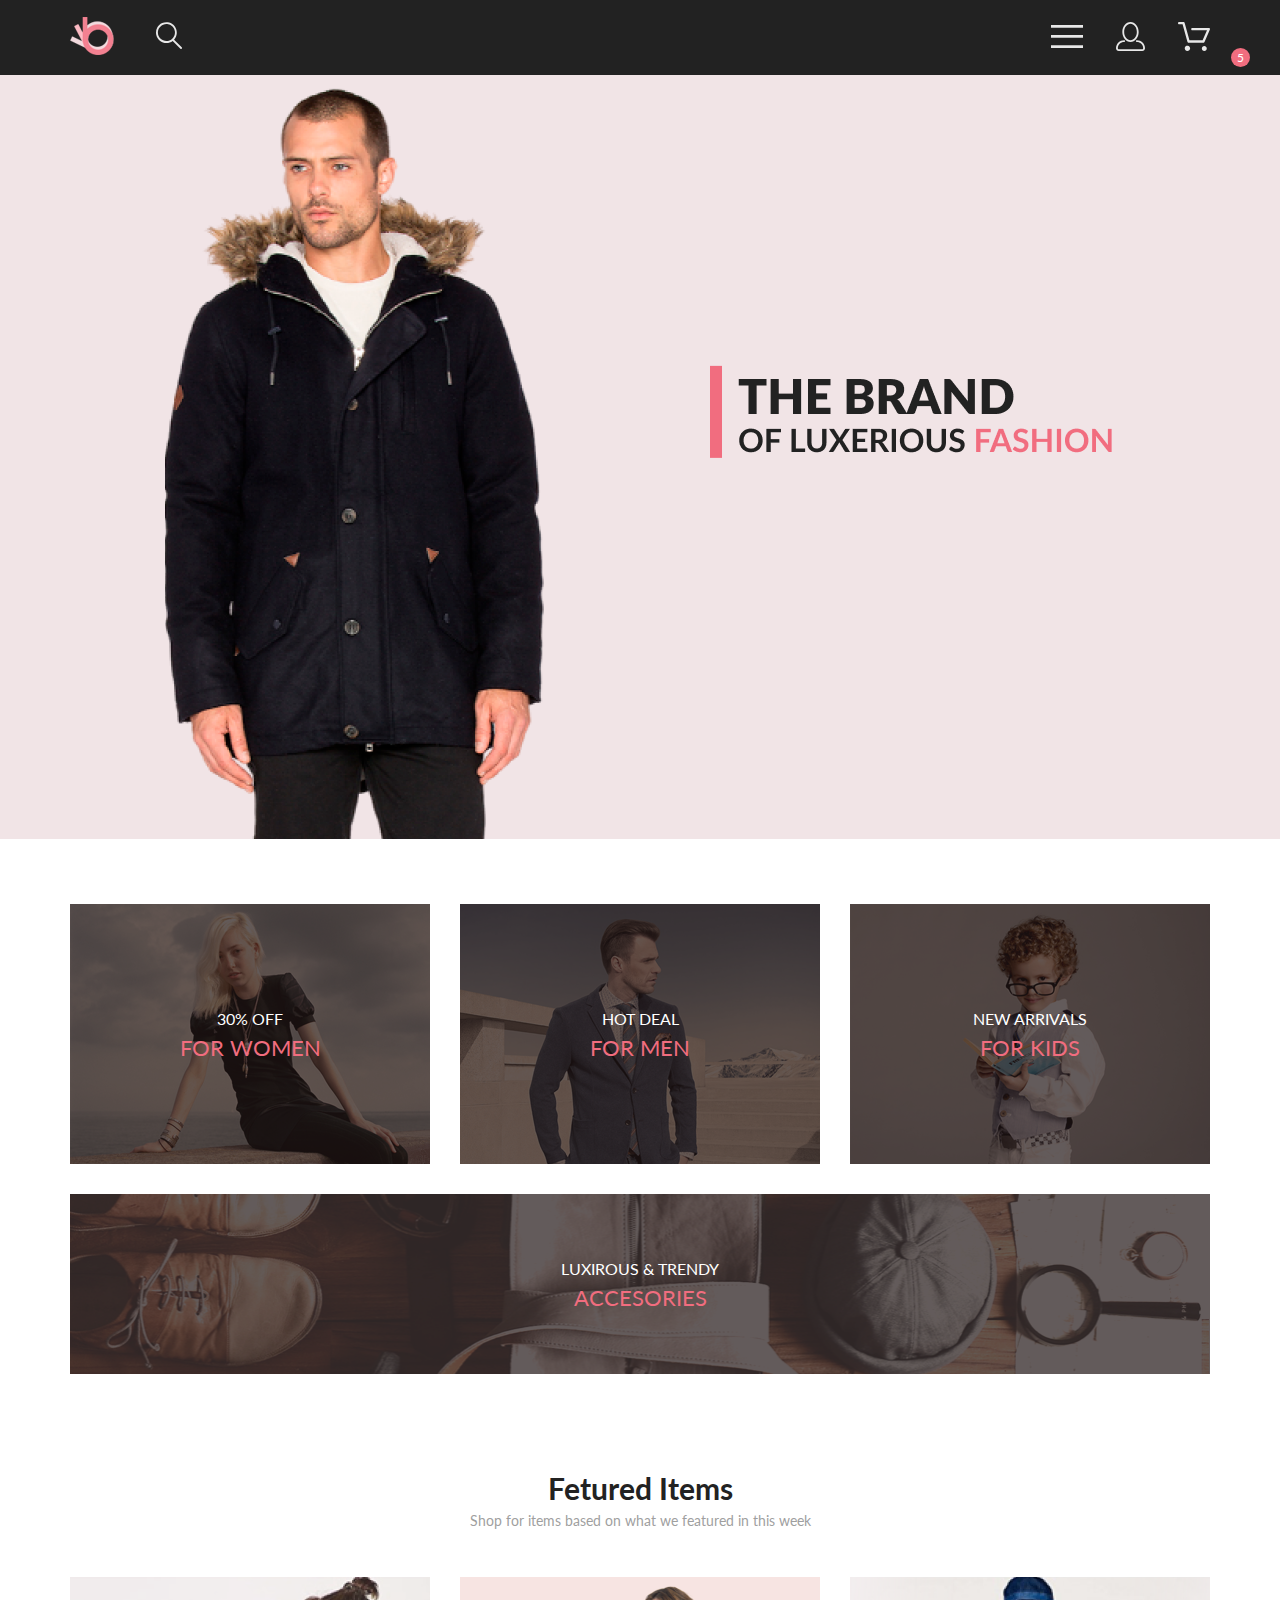
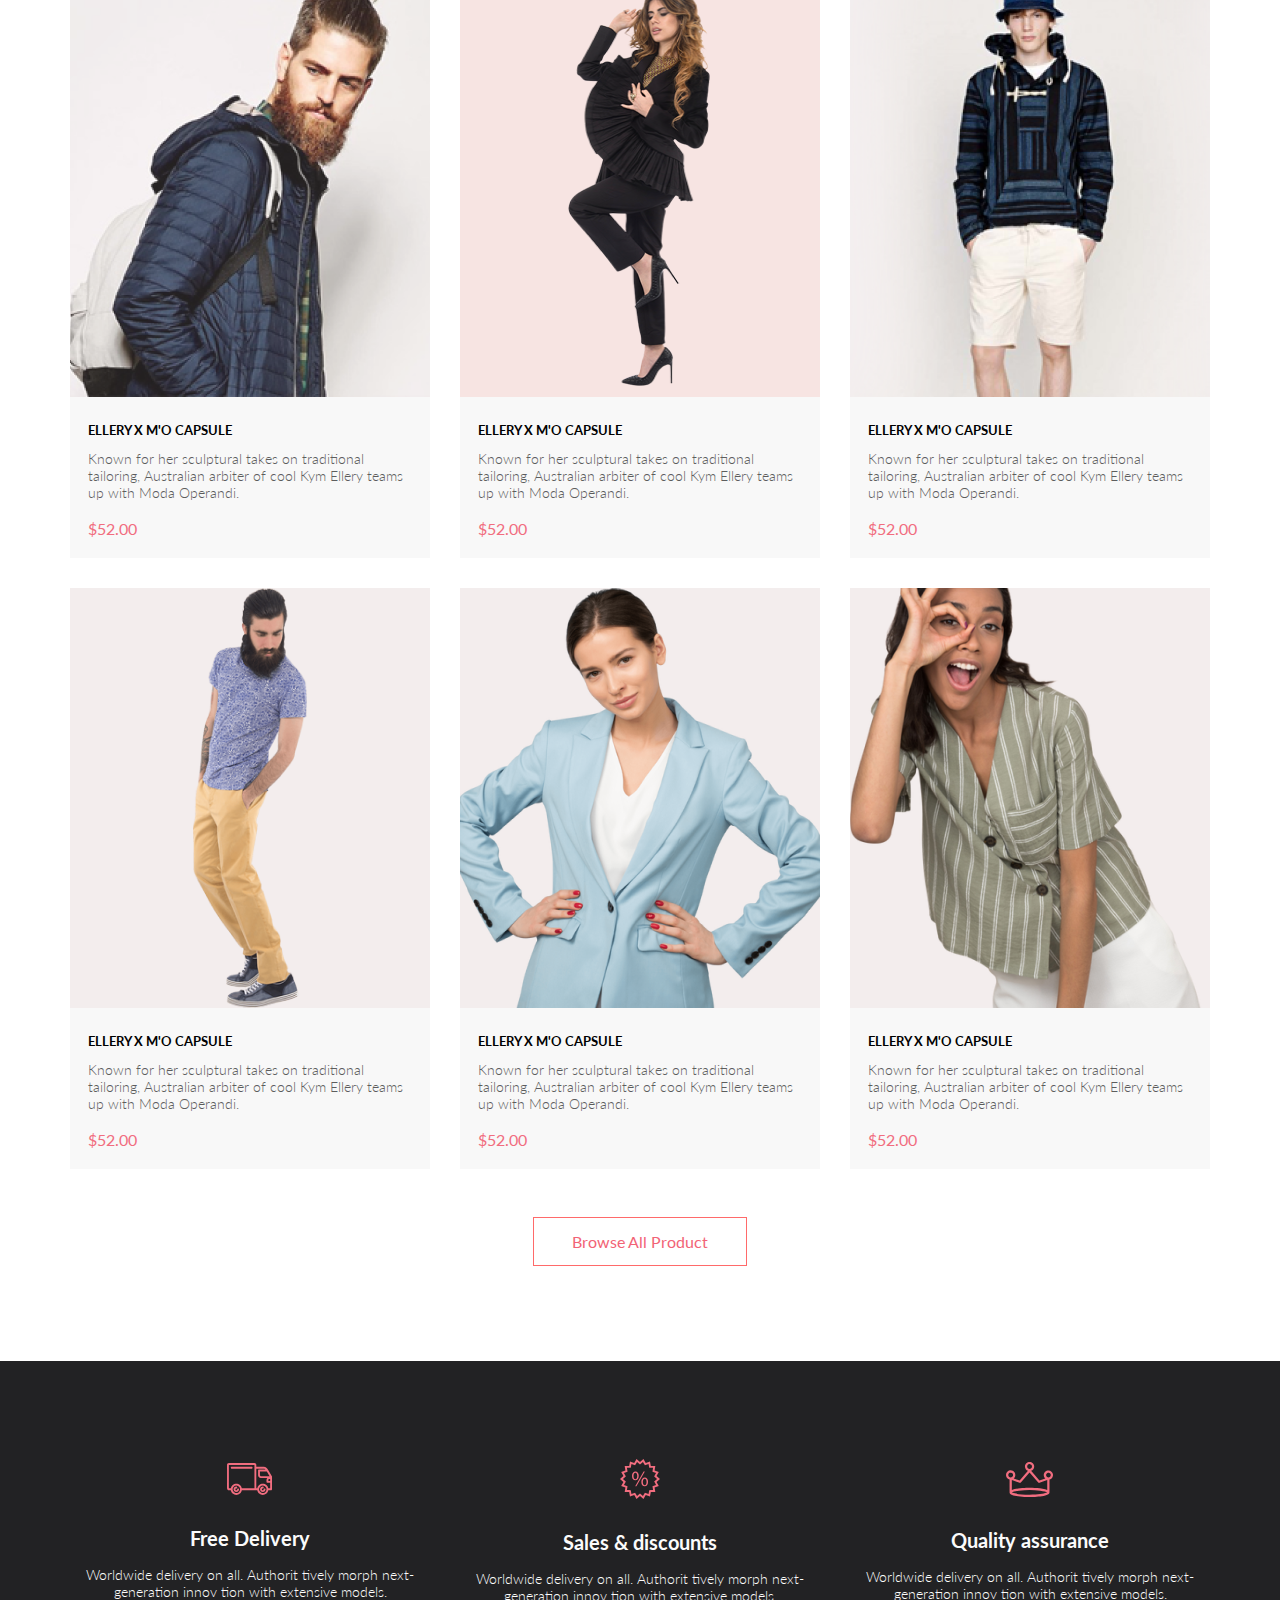
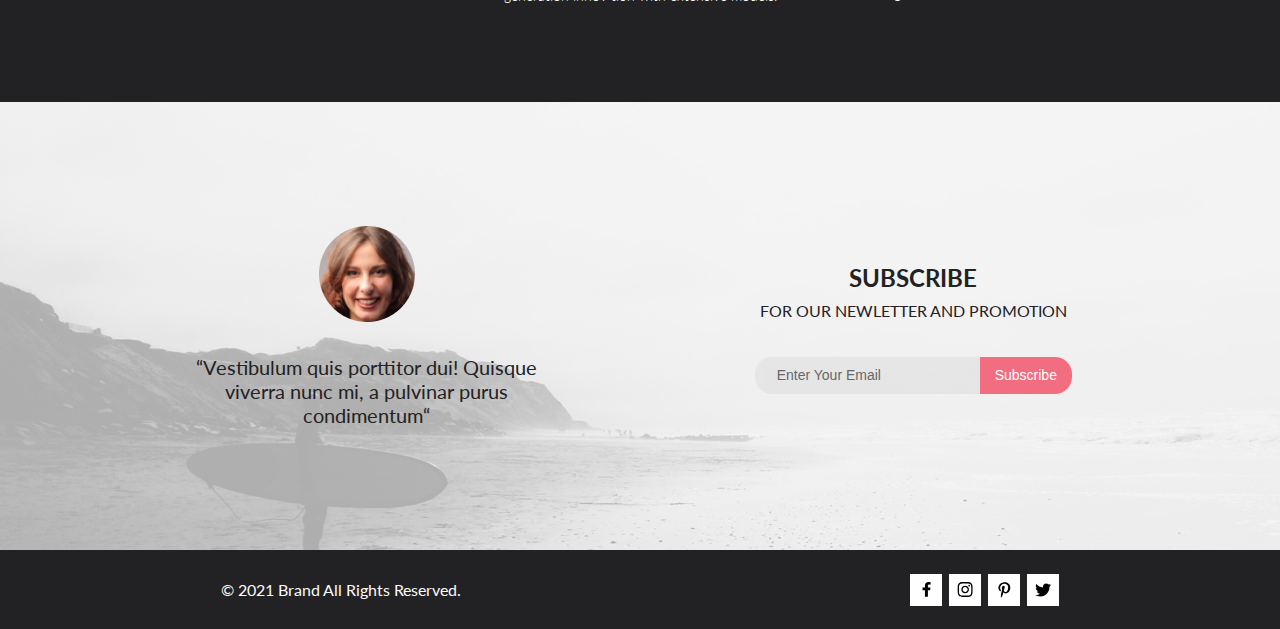
<file: index.html>
<!DOCTYPE html>
<html lang="ru">
<head>
    <meta charset="UTF-8">
    <meta name="viewport" content="width=device-width, initial-scale=1.0">
    <title>Shop</title>
    <link rel="preconnect" href="https://fonts.gstatic.com">
    <link href="https://fonts.googleapis.com/css2?family=Lato:wght@300;400;700;900&display=swap" rel="stylesheet">
    <link rel="stylesheet" href="style.css">
</head>
<body>

    <header class="header">
        <div class="container">
            <div class="header__inner">
                <div class="header__box-left">
                    <ul class="main-list">
                        <li class="main-item">
                            <a class="main-link" href="#">
                                <img src="images/logo.png" alt="logo">
                            </a>
                        </li>
                        <li class="main-item">
                            <a class="main-link" href="#">
                                <img src="images/loupe.svg" alt="search">
                            </a>
                        </li>
                    </ul>
                </div>
                <div class="header__box-right">
                    <ul class="user-list">
                        <li class="user-list__item">
                            <div class="user-list__link">
                                <img src="images/menu.svg" alt="menu">
                            </div>
                        </li>
                        <li class="user-list__item">
                            <a class="user-list__link" href="#">
                                <div class="user-list__item-hidden">
                                    <img src="images/user.svg" alt="user">
                                </div>
                            </a>
                        </li>
                        <li class="user-list__item">
                            <a class="user-list__link" href="#">
                                <div class="user-list__item-hidden">
                                    <img src="images/basket.svg" alt="basket">
                                <p class="basket__num">5</p>
                                </div>
                            </a>
                        </li>
                    </ul>
                </div>
                <div class="header__hamburger hidden">
                    <div class="menu">
                        <img class="menuClose" src="images/close-icon.png" alt="">
        
                        <div class="menuTitle">MENU</div>
                        
                        <div class="menuUnit">
                            <div class="menuHeader">
                                MAN
                            </div>
                            <a href="#">Accessories</a>
                            <a href="#">Bags</a>
                            <a href="#">Denim</a>
                            <a href="#">T-Shirts</a>
                        </div>
        
                        <div class="menuUnit">
                            <div class="menuHeader">
                                WOMAN
                            </div>
                            <a href="#">Accessories</a>
                            <a href="#">Jackets & Coats</a>
                            <a href="#">Polos</a>
                            <a href="#">T-Shirts</a>
                            <a href="#">Shirts</a>
                        </div>
        
                        <div class="menuUnit">
                            <div class="menuHeader">
                                KIDS
                            </div>
                            <a href="#">Accessories</a>
                            <a href="#">Jackets & Coats</a>
                            <a href="#">Polos</a>
                            <a href="#">T-Shirts</a>
                            <a href="#">Shirts</a>
                            <a href="#">Bags</a>
                        </div>
                        
                    </div>
                </div>
            </div>
        </div>
    </header>

    <div class="banner">
        <div class="banner__inner">
            <div class="banner__link">
                <div class="banner__man">
                    <img src="images/banner-man.png" alt="man">
                </div>
                <div class="banner__text">
                    <img src="images/banner-text.png" alt="text">
                </div>
                <div class="banner__text2">
                    <img src="images/banner-text768.png" alt="text">
                </div>
                <div class="banner__text3">
                    <img src="images/banner-text375.png" alt="text">
                </div>
            </div>
        </div>
    </div>

    <nav class="categories">
        <div class="container">
            <div class="categories__inner">
                <div class="categories__inner-top">
                    <div class="categories__inner-top__img1">
                        <a href="#">
                            <span class="categories__span1">30% OFF</span> 
                            <span class="categories__span2">FOR WOMEN</span>
                        </a>
                    </div>
                    <div class="categories__inner-top__img2">
                        <a href="#">
                            <span class="categories__span1">HOT DEAL</span>
                            <span class="categories__span2">FOR MEN</span>
                        </a> 
                    </div>
                    <div class="categories__inner-top__img3">
                        <a href="#">
                            <span class="categories__span1">NEW ARRIVALS</span>
                            <span class="categories__span2">FOR KIDS</span>
                        </a> 
                    </div>   
                </div>
                <div class="categories__inner-bottom">
                    <div class="categories__inner-top__img4">
                        <a href="#">
                            <span class="categories__span1">LUXIROUS & TRENDY</span>
                            <span class="categories__span2">ACCESORIES</span>
                        </a> 
                    </div>   
                </div>
            </div>
        </div>
    </nav>

    <section class="fetured">
        <div class="container">
            <div class="fetured__inner">
                <h2 class="fetured__heading">Fetured Items</h2>
                <p class="fetured__description">Shop for items based on what we featured in this week</p>
                <div class="products">
                    <div class="products__card">
                        <div class="products__card-img">
                            <div class="products__card-hover">
                                <a href="#" class="products__card-hover__link">
                                    <div>
                                        <img src="images/basket.svg" alt="basket">
                                    </div>
                                   <p class="products__card-hover__text">
                                    Add to Cart
                                   </p> 
                                </a>
                            </div>
                            <img src="images/product-1.png" alt="product-1">
                        </div>
                        <div class="products__card-text">
                            <h4 class="products__card-heading" >ELLERY X M'O CAPSULE</h4>
                            <p class="products__card-description">Known for her sculptural takes on traditional tailoring, Australian arbiter of cool Kym Ellery teams up with Moda Operandi.</p>
                            <p class="price">$52.00</p>
                        </div>
                    </div>
                    <div class="products__card">
                        <div class="products__card-img">
                            <div class="products__card-hover">
                                <a href="#" class="products__card-hover__link">
                                    <div>
                                        <img src="images/basket.svg" alt="basket">
                                    </div>
                                   <p class="products__card-hover__text">
                                    Add to Cart
                                   </p> 
                                </a>
                            </div>
                            <img src="images/product-2.png" alt="product-2">
                        </div>
                        <div class="products__card-text">
                            <h4 class="products__card-heading" >ELLERY X M'O CAPSULE</h4>
                            <p class="products__card-description">Known for her sculptural takes on traditional tailoring, Australian arbiter of cool Kym Ellery teams up with Moda Operandi.</p>
                            <p class="price">$52.00</p>
                        </div>
                    </div>
                    <div class="products__card">
                        <div class="products__card-img">
                            <div class="products__card-hover">
                                <a href="#" class="products__card-hover__link">
                                    <div>
                                        <img src="images/basket.svg" alt="basket">
                                    </div>
                                   <p class="products__card-hover__text">
                                    Add to Cart
                                   </p> 
                                </a>
                            </div>
                            <img src="images/product-3.png" alt="product-3">
                        </div>
                        <div class="products__card-text">
                            <h4 class="products__card-heading" >ELLERY X M'O CAPSULE</h4>
                            <p class="products__card-description">Known for her sculptural takes on traditional tailoring, Australian arbiter of cool Kym Ellery teams up with Moda Operandi.</p>
                            <p class="price">$52.00</p>
                        </div>
                    </div>
                    <div class="products__card">
                        <div class="products__card-img">
                            <div class="products__card-hover">
                                <a href="#" class="products__card-hover__link">
                                    <div>
                                        <img src="images/basket.svg" alt="basket">
                                    </div>
                                   <p class="products__card-hover__text">
                                    Add to Cart
                                   </p> 
                                </a>
                            </div>
                            <img src="images/product-4.png" alt="product-4">
                        </div>
                        <div class="products__card-text">
                            <h4 class="products__card-heading" >ELLERY X M'O CAPSULE</h4>
                            <p class="products__card-description">Known for her sculptural takes on traditional tailoring, Australian arbiter of cool Kym Ellery teams up with Moda Operandi.</p>
                            <p class="price">$52.00</p>
                        </div>
                    </div>
                    <div class="products__card">
                        <div class="products__card-img">
                            <div class="products__card-hover">
                                <a href="#" class="products__card-hover__link">
                                    <div>
                                        <img src="images/basket.svg" alt="basket">
                                    </div>
                                   <p class="products__card-hover__text">
                                    Add to Cart
                                   </p> 
                                </a>
                            </div>
                            <img src="images/product-5.png" alt="product-5">
                        </div>
                        <div class="products__card-text">
                            <h4 class="products__card-heading" >ELLERY X M'O CAPSULE</h4>
                            <p class="products__card-description">Known for her sculptural takes on traditional tailoring, Australian arbiter of cool Kym Ellery teams up with Moda Operandi.</p>
                            <p class="price">$52.00</p>
                        </div>
                    </div>
                    <div class="products__card">
                        <div class="products__card-img">
                            <div class="products__card-hover">
                                <a href="#" class="products__card-hover__link">
                                    <div>
                                        <img src="images/basket.svg" alt="basket">
                                    </div>
                                   <p class="products__card-hover__text">
                                    Add to Cart
                                   </p> 
                                </a>
                            </div>
                            <img src="images/product-6.png" alt="product-6">
                        </div>
                        <div class="products__card-text">
                            <h4 class="products__card-heading" >ELLERY X M'O CAPSULE</h4>
                            <p class="products__card-description">Known for her sculptural takes on traditional tailoring, Australian arbiter of cool Kym Ellery teams up with Moda Operandi.</p>
                            <p class="price">$52.00</p>
                        </div>
                    </div>
                </div>
                <a class="fetured__more-link" href="#">Browse All Product</a>
            </div>
        </div>
    </section>

    <section class="shop-info">
        <div class="container">
            <div class="shop-info__inner">
                <div class="shop-info__item">
                    <img src="images/info-delivery.svg" alt="delivery">
                    <h5 class="shop__info-heading">Free Delivery</h5>
                    <p class="shop__info-description">Worldwide delivery on all. Authorit tively morph next-generation innov tion with extensive models.</p>
                </div>
                <div class="shop-info__item">
                    <img src="images/info-sale.svg" alt="sale">
                    <h5 class="shop__info-heading">Sales & discounts</h5>
                    <p class="shop__info-description">Worldwide delivery on all. Authorit tively morph next-generation innov tion with extensive models.</p>
                </div>
                <div class="shop-info__item">
                    <img src="images/info-assurance.svg" alt="assurance">
                    <h5 class="shop__info-heading">Quality assurance</h5>
                    <p class="shop__info-description">Worldwide delivery on all. Authorit tively morph next-generation innov tion with extensive models.</p>
                </div>
            </div>
        </div>
    </section>

    <footer class="footer">
        <div class="footer__top">
            <div class="container">
                <div class="footer__top-inner">
                    <div class="footer__top-item">
                        <div class="footer__top-img">
                            <img src="images/footer-face.png" alt="face">
                        </div>
                        <p class="footer__quote">“Vestibulum quis porttitor dui! Quisque viverra nunc mi, a pulvinar purus condimentum“</p>
                    </div>
                    <div class="footer__top-item">
                        <p class="footer__top-sub">SUBSCRIBE</p>
                        <p class="footer__top-sub__description">FOR OUR NEWLETTER AND PROMOTION</p>
                        <form class="footer-form">
                            <input class="footer-form__input" type="email" placeholder="Enter Your Email">
                            <button class="footer-form__btn" type="submit">Subscribe</button>
                        </form>
                    </div>
                </div>
            </div>
        </div>
        <div class="footer__bottom">
            <div class="container" >
                <div class="footer__bottom-inner">
                    <div class="footer__bottom-copy">
                        <p class="footer__bottom-copy__text" >© 2021  Brand  All Rights Reserved.</p>
                    </div>
                    <div class="footer__bottom-social">
                        <ul class="social-list">
                            <li class="social-list__item">
                                <a class="social-list__link" href="#">
                                    <div class="social-list__img">
                                        <svg width="9" height="15" viewBox="0 0 9 15" xmlns="http://www.w3.org/2000/svg">
                                            <path d="M8.08836 8.28L8.50686 5.61602H5.89022V3.88729C5.89022 3.15847 6.25574 2.44806 7.42765 2.44806H8.61722V0.179975C8.61722 0.179975 7.53772 0 6.50561 0C4.35073 0 2.9422 1.27593 2.9422 3.5857V5.61602H0.546875V8.28H2.9422V14.72H5.89022V8.28H8.08836Z" fill="black"/>
                                        </svg>
                                    </div>
                                </a>
                            </li>
                            <li class="social-list__item">
                                <a class="social-list__link" href="#">
                                    <div class="social-list__img">
                                        <svg width="16" height="15" viewBox="0 0 16 15" xmlns="http://www.w3.org/2000/svg">
                                            <path d="M8.13897 3.68159C6.02383 3.68159 4.31774 5.38491 4.31774 7.49663C4.31774 9.60835 6.02383 11.3117 8.13897 11.3117C10.2541 11.3117 11.9602 9.60835 11.9602 7.49663C11.9602 5.38491 10.2541 3.68159 8.13897 3.68159ZM8.13897 9.9769C6.77211 9.9769 5.65467 8.8646 5.65467 7.49663C5.65467 6.12866 6.76878 5.01636 8.13897 5.01636C9.50915 5.01636 10.6233 6.12866 10.6233 7.49663C10.6233 8.8646 9.50583 9.9769 8.13897 9.9769ZM13.0078 3.52554C13.0078 4.02026 12.6087 4.41538 12.1165 4.41538C11.621 4.41538 11.2252 4.01694 11.2252 3.52554C11.2252 3.03413 11.6243 2.63569 12.1165 2.63569C12.6087 2.63569 13.0078 3.03413 13.0078 3.52554ZM15.5386 4.42866C15.4821 3.23667 15.2094 2.18081 14.3347 1.31089C13.4634 0.440967 12.4058 0.168701 11.2119 0.108936C9.9814 0.039209 6.29321 0.039209 5.0627 0.108936C3.8721 0.165381 2.81453 0.437646 1.93987 1.30757C1.06522 2.17749 0.795836 3.23335 0.735973 4.42534C0.666134 5.65386 0.666134 9.33608 0.735973 10.5646C0.79251 11.7566 1.06522 12.8124 1.93987 13.6824C2.81453 14.5523 3.86878 14.8246 5.0627 14.8843C6.29321 14.9541 9.9814 14.9541 11.2119 14.8843C12.4058 14.8279 13.4634 14.5556 14.3347 13.6824C15.2061 12.8124 15.4788 11.7566 15.5386 10.5646C15.6085 9.33608 15.6085 5.65718 15.5386 4.42866ZM13.949 11.8828C13.6895 12.5335 13.1874 13.0349 12.5322 13.2972C11.5511 13.6857 9.22314 13.596 8.13897 13.596C7.05479 13.596 4.72348 13.6824 3.74573 13.2972C3.09389 13.0382 2.59171 12.5369 2.32898 11.8828C1.93987 10.9033 2.02967 8.57905 2.02967 7.49663C2.02967 6.41421 1.9432 4.08667 2.32898 3.1105C2.58838 2.45972 3.09056 1.95835 3.74573 1.69604C4.7268 1.30757 7.05479 1.39722 8.13897 1.39722C9.22314 1.39722 11.5545 1.31089 12.5322 1.69604C13.184 1.95503 13.6862 2.4564 13.949 3.1105C14.3381 4.08999 14.2483 6.41421 14.2483 7.49663C14.2483 8.57905 14.3381 10.9066 13.949 11.8828Z" fill="black"/>
                                        </svg>
                                    </div>
                                </a>
                            </li>
                            <li class="social-list__item">
                                <a class="social-list__link" href="#">
                                    <div class="social-list__img">
                                        <svg width="13" height="16" viewBox="0 0 13 16" xmlns="http://www.w3.org/2000/svg">
                                            <path d="M6.74032 0.203125C3.55564 0.203125 0.408203 2.34063 0.408203 5.8C0.408203 8 1.63738 9.25 2.38233 9.25C2.68963 9.25 2.86655 8.3875 2.86655 8.14375C2.86655 7.85313 2.13091 7.23438 2.13091 6.025C2.13091 3.5125 4.03055 1.73125 6.4889 1.73125C8.60271 1.73125 10.1671 2.94062 10.1671 5.1625C10.1671 6.82187 9.50597 9.93437 7.36422 9.93437C6.59133 9.93437 5.93018 9.37187 5.93018 8.56563C5.93018 7.38438 6.74963 6.24062 6.74963 5.02187C6.74963 2.95312 3.835 3.32812 3.835 5.82812C3.835 6.35313 3.90018 6.93437 4.13298 7.4125C3.70463 9.26875 2.82931 12.0344 2.82931 13.9469C2.82931 14.5375 2.91311 15.1188 2.96899 15.7094C3.07452 15.8281 3.02175 15.8156 3.18316 15.7563C4.74757 13.6 4.69169 13.1781 5.3994 10.3562C5.78119 11.0875 6.76826 11.4812 7.55046 11.4812C10.8469 11.4812 12.3275 8.24688 12.3275 5.33125C12.3275 2.22813 9.66427 0.203125 6.74032 0.203125Z" fill="black"/>
                                        </svg>  
                                    </div>
                                </a>
                            </li>
                            <li class="social-list__item">
                                <a class="social-list__link" href="#">
                                    <div class="social-list__img">
                                        <svg width="17" height="14" viewBox="0 0 17 14" xmlns="http://www.w3.org/2000/svg">
                                            <path d="M14.417 3.74052C14.427 3.88264 14.427 4.0248 14.427 4.16692C14.427 8.50192 11.1498 13.4969 5.15986 13.4969C3.31448 13.4969 1.60022 12.9588 0.158203 12.0248C0.420396 12.0552 0.67247 12.0654 0.944752 12.0654C2.46741 12.0654 3.8691 11.5476 4.98843 10.6644C3.5565 10.6339 2.3565 9.68977 1.94305 8.39027C2.14475 8.4207 2.34642 8.44102 2.5582 8.44102C2.85063 8.44102 3.14308 8.40039 3.41533 8.32936C1.92291 8.02477 0.803551 6.70498 0.803551 5.11108V5.07048C1.23715 5.31414 1.74139 5.46642 2.2758 5.4867C1.39849 4.89786 0.823727 3.8928 0.823727 2.75573C0.823727 2.14661 0.985041 1.58823 1.26741 1.10092C2.87077 3.09077 5.28086 4.39023 7.98334 4.53239C7.93293 4.28873 7.90266 4.03495 7.90266 3.78114C7.90266 1.97402 9.35477 0.501953 11.1598 0.501953C12.0976 0.501953 12.9446 0.897891 13.5396 1.53748C14.2757 1.39536 14.9816 1.12123 15.6068 0.745609C15.3648 1.50705 14.8505 2.14664 14.1749 2.5527C14.8304 2.48167 15.4657 2.29889 16.0505 2.04511C15.6069 2.69483 15.0522 3.27348 14.417 3.74052Z" fill="black"/>
                                        </svg>
                                    </div>
                                </a>
                            </li>
                        </ul>
                    </div>
                </div>
            </div>  
        </div>    
    </footer>

    <script src="script.js"></script>
</body>
</html>
</file>
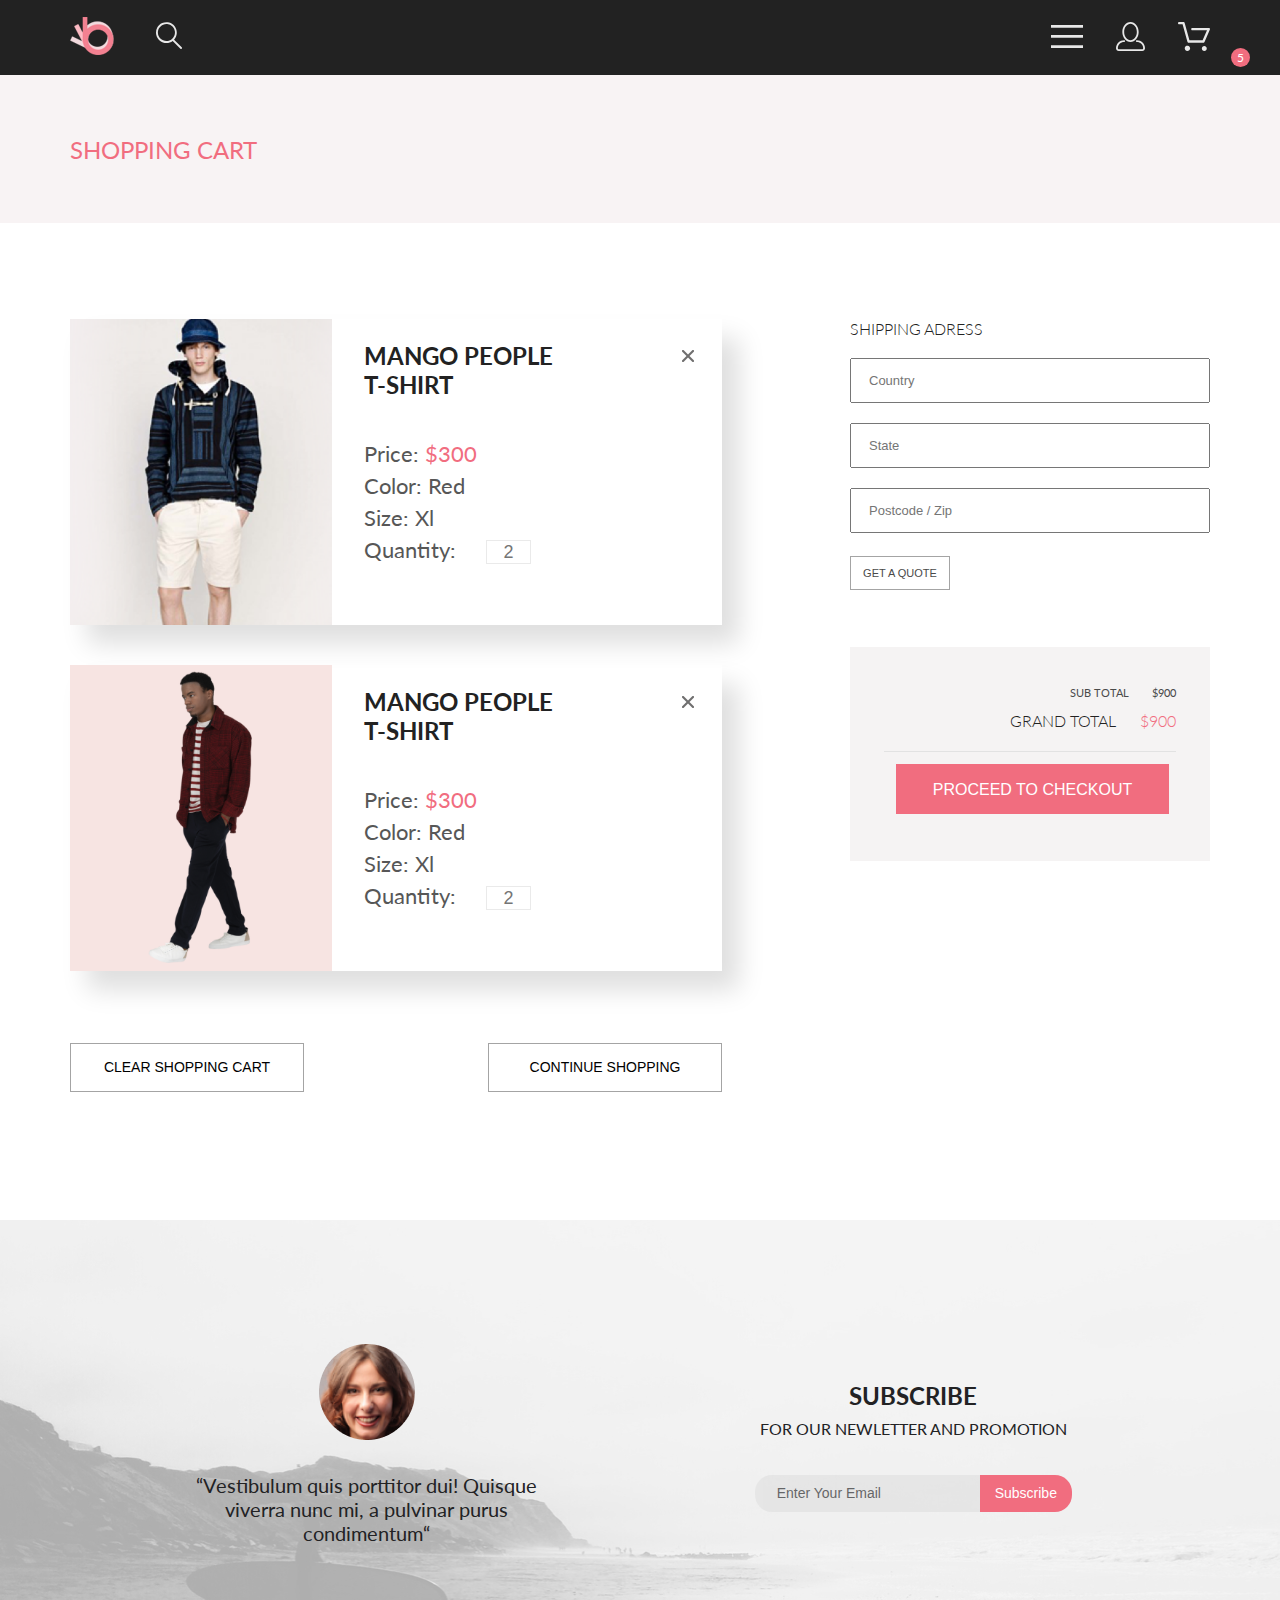
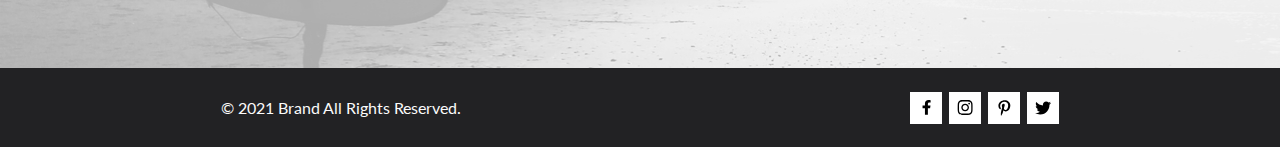
<file: cart.html>
<!DOCTYPE html>
<html lang="ru">
<head>
    <meta charset="UTF-8">
    <meta name="viewport" content="width=device-width, initial-scale=1.0">
    <title>Cart</title>
    <link rel="preconnect" href="https://fonts.gstatic.com">
    <link href="https://fonts.googleapis.com/css2?family=Lato:wght@300;400;700;900&display=swap" rel="stylesheet">
    <link rel="stylesheet" href="style.css">
</head>
<body>

    <header class="header">
        <div class="container">
            <div class="header__inner">
                <div class="header__box-left">
                    <ul class="main-list">
                        <li class="main-item">
                            <a class="main-link" href="#">
                                <img src="images/logo.png" alt="logo">
                            </a>
                        </li>
                        <li class="main-item">
                            <a class="main-link" href="#">
                                <img src="images/loupe.svg" alt="search">
                            </a>
                        </li>
                    </ul>
                </div>
                <div class="header__box-right">
                    <ul class="user-list">
                        <li class="user-list__item">
                            <div class="user-list__link">
                                <img src="images/menu.svg" alt="menu">
                            </div>
                        </li>
                        <li class="user-list__item">
                            <a class="user-list__link" href="#">
                                <div class="user-list__item-hidden">
                                    <img src="images/user.svg" alt="user">
                                </div>
                            </a>
                        </li>
                        <li class="user-list__item">
                            <a class="user-list__link" href="#">
                                <div class="user-list__item-hidden">
                                    <img src="images/basket.svg" alt="basket">
                                <p class="basket__num">5</p>
                                </div>
                            </a>
                        </li>
                    </ul>
                </div>
                <div class="header__hamburger hidden">
                    <div class="menu">
                        <img class="menuClose" src="images/close-icon.png" alt="">
        
                        <div class="menuTitle">MENU</div>
                        
                        <div class="menuUnit">
                            <div class="menuHeader">
                                MAN
                            </div>
                            <a href="#">Accessories</a>
                            <a href="#">Bags</a>
                            <a href="#">Denim</a>
                            <a href="#">T-Shirts</a>
                        </div>
        
                        <div class="menuUnit">
                            <div class="menuHeader">
                                WOMAN
                            </div>
                            <a href="#">Accessories</a>
                            <a href="#">Jackets & Coats</a>
                            <a href="#">Polos</a>
                            <a href="#">T-Shirts</a>
                            <a href="#">Shirts</a>
                        </div>
        
                        <div class="menuUnit">
                            <div class="menuHeader">
                                KIDS
                            </div>
                            <a href="#">Accessories</a>
                            <a href="#">Jackets & Coats</a>
                            <a href="#">Polos</a>
                            <a href="#">T-Shirts</a>
                            <a href="#">Shirts</a>
                            <a href="#">Bags</a>
                        </div>
                        
                    </div>
                </div>
            </div>
        </div>
    </header>

    <div class="breadcrumbs">
        <div class="container">
            <div class="breadcrumbs__inner">
                <div class="breadcrumbs__title">
                    SHOPPING CART
                </div>
            </div>
        </div>
    </div>

    <section class="cart">
        <div class="container">
            <div class="cart__inner">
                <div class="cart__cards">
                    <div class="cart__cards-card">
                        <img src="images/product-3.png" alt="">
                        <div class="cart__cards-card__desc">
                            <h3>MANGO  PEOPLE  T-SHIRT</h3>
                            <ul>
                                <li>Price: <span>$300</span></li>
                                <li>Color: Red</li>
                                <li>Size: Xl</li>
                                <li>Quantity: <input type="text" placeholder="2"></li>
                            </ul>
                        </div>
                        <div class="card__delete">
                            <img src="images/close-icon.png" alt="delete">
                        </div>
                    </div>
                    <div class="cart__cards-card">
                        <img src="images/product-7.png" alt="">
                        <div class="cart__cards-card__desc">
                            <h3>MANGO  PEOPLE  T-SHIRT</h3>
                            <ul>
                                <li>Price: <span>$300</span></li>
                                <li>Color: Red</li>
                                <li>Size: Xl</li>
                                <li>Quantity: <input type="text" placeholder="2"></li>
                            </ul>
                        </div>
                        <div class="card__delete">
                            <img src="images/close-icon.png" alt="delete">
                        </div>
                    </div>
                    <div class="cart__cards-btn">
                        <button class="tt1">
                            CLEAR SHOPPING CART
                        </button>
                        <button class="tt2">
                            CONTINUE SHOPPING
                        </button>
                    </div>
                </div>
                <div class="checkout">
                    <div class="cart__adress">
                        <h3>SHIPPING ADRESS</h3>
                        <form>
                            <input class="cart__adress-input" type="text" placeholder="Country">
                            <input class="cart__adress-input" type="text" placeholder="State">
                            <input class="cart__adress-input" type="text" placeholder="Postcode / Zip">
                            <button class="cart__adress-btn">
                                GET A QUOTE
                            </button>
                        </form>
                    </div>
                    <div class="cart__total">
                        <p class="cart__total-sub">SUB TOTAL <span>$900</span></p>
                        <p class="cart__total-grand">GRAND TOTAL <span>$900</span></p>
                        <button>
                            PROCEED TO CHECKOUT
                        </button>
                    </div>
                </div>
            </div>
        </div>
    </section>

    <footer class="footer">
        <div class="footer__top">
            <div class="container">
                <div class="footer__top-inner">
                    <div class="footer__top-item">
                        <div class="footer__top-img">
                            <img src="images/footer-face.png" alt="face">
                        </div>
                        <p class="footer__quote">“Vestibulum quis porttitor dui! Quisque viverra nunc mi, a pulvinar purus condimentum“</p>
                    </div>
                    <div class="footer__top-item">
                        <p class="footer__top-sub">SUBSCRIBE</p>
                        <p class="footer__top-sub__description">FOR OUR NEWLETTER AND PROMOTION</p>
                        <form class="footer-form">
                            <input class="footer-form__input" type="email" placeholder="Enter Your Email">
                            <button class="footer-form__btn" type="submit">Subscribe</button>
                        </form>
                    </div>
                </div>
            </div>
        </div>
        <div class="footer__bottom">
            <div class="container" >
                <div class="footer__bottom-inner">
                    <div class="footer__bottom-copy">
                        <p class="footer__bottom-copy__text" >© 2021  Brand  All Rights Reserved.</p>
                    </div>
                    <div class="footer__bottom-social">
                        <ul class="social-list">
                            <li class="social-list__item">
                                <a class="social-list__link" href="#">
                                    <div class="social-list__img">
                                        <svg width="9" height="15" viewBox="0 0 9 15" xmlns="http://www.w3.org/2000/svg">
                                            <path d="M8.08836 8.28L8.50686 5.61602H5.89022V3.88729C5.89022 3.15847 6.25574 2.44806 7.42765 2.44806H8.61722V0.179975C8.61722 0.179975 7.53772 0 6.50561 0C4.35073 0 2.9422 1.27593 2.9422 3.5857V5.61602H0.546875V8.28H2.9422V14.72H5.89022V8.28H8.08836Z" fill="black"/>
                                        </svg>
                                    </div>
                                </a>
                            </li>
                            <li class="social-list__item">
                                <a class="social-list__link" href="#">
                                    <div class="social-list__img">
                                        <svg width="16" height="15" viewBox="0 0 16 15" xmlns="http://www.w3.org/2000/svg">
                                            <path d="M8.13897 3.68159C6.02383 3.68159 4.31774 5.38491 4.31774 7.49663C4.31774 9.60835 6.02383 11.3117 8.13897 11.3117C10.2541 11.3117 11.9602 9.60835 11.9602 7.49663C11.9602 5.38491 10.2541 3.68159 8.13897 3.68159ZM8.13897 9.9769C6.77211 9.9769 5.65467 8.8646 5.65467 7.49663C5.65467 6.12866 6.76878 5.01636 8.13897 5.01636C9.50915 5.01636 10.6233 6.12866 10.6233 7.49663C10.6233 8.8646 9.50583 9.9769 8.13897 9.9769ZM13.0078 3.52554C13.0078 4.02026 12.6087 4.41538 12.1165 4.41538C11.621 4.41538 11.2252 4.01694 11.2252 3.52554C11.2252 3.03413 11.6243 2.63569 12.1165 2.63569C12.6087 2.63569 13.0078 3.03413 13.0078 3.52554ZM15.5386 4.42866C15.4821 3.23667 15.2094 2.18081 14.3347 1.31089C13.4634 0.440967 12.4058 0.168701 11.2119 0.108936C9.9814 0.039209 6.29321 0.039209 5.0627 0.108936C3.8721 0.165381 2.81453 0.437646 1.93987 1.30757C1.06522 2.17749 0.795836 3.23335 0.735973 4.42534C0.666134 5.65386 0.666134 9.33608 0.735973 10.5646C0.79251 11.7566 1.06522 12.8124 1.93987 13.6824C2.81453 14.5523 3.86878 14.8246 5.0627 14.8843C6.29321 14.9541 9.9814 14.9541 11.2119 14.8843C12.4058 14.8279 13.4634 14.5556 14.3347 13.6824C15.2061 12.8124 15.4788 11.7566 15.5386 10.5646C15.6085 9.33608 15.6085 5.65718 15.5386 4.42866ZM13.949 11.8828C13.6895 12.5335 13.1874 13.0349 12.5322 13.2972C11.5511 13.6857 9.22314 13.596 8.13897 13.596C7.05479 13.596 4.72348 13.6824 3.74573 13.2972C3.09389 13.0382 2.59171 12.5369 2.32898 11.8828C1.93987 10.9033 2.02967 8.57905 2.02967 7.49663C2.02967 6.41421 1.9432 4.08667 2.32898 3.1105C2.58838 2.45972 3.09056 1.95835 3.74573 1.69604C4.7268 1.30757 7.05479 1.39722 8.13897 1.39722C9.22314 1.39722 11.5545 1.31089 12.5322 1.69604C13.184 1.95503 13.6862 2.4564 13.949 3.1105C14.3381 4.08999 14.2483 6.41421 14.2483 7.49663C14.2483 8.57905 14.3381 10.9066 13.949 11.8828Z" fill="black"/>
                                        </svg>
                                    </div>
                                </a>
                            </li>
                            <li class="social-list__item">
                                <a class="social-list__link" href="#">
                                    <div class="social-list__img">
                                        <svg width="13" height="16" viewBox="0 0 13 16" xmlns="http://www.w3.org/2000/svg">
                                            <path d="M6.74032 0.203125C3.55564 0.203125 0.408203 2.34063 0.408203 5.8C0.408203 8 1.63738 9.25 2.38233 9.25C2.68963 9.25 2.86655 8.3875 2.86655 8.14375C2.86655 7.85313 2.13091 7.23438 2.13091 6.025C2.13091 3.5125 4.03055 1.73125 6.4889 1.73125C8.60271 1.73125 10.1671 2.94062 10.1671 5.1625C10.1671 6.82187 9.50597 9.93437 7.36422 9.93437C6.59133 9.93437 5.93018 9.37187 5.93018 8.56563C5.93018 7.38438 6.74963 6.24062 6.74963 5.02187C6.74963 2.95312 3.835 3.32812 3.835 5.82812C3.835 6.35313 3.90018 6.93437 4.13298 7.4125C3.70463 9.26875 2.82931 12.0344 2.82931 13.9469C2.82931 14.5375 2.91311 15.1188 2.96899 15.7094C3.07452 15.8281 3.02175 15.8156 3.18316 15.7563C4.74757 13.6 4.69169 13.1781 5.3994 10.3562C5.78119 11.0875 6.76826 11.4812 7.55046 11.4812C10.8469 11.4812 12.3275 8.24688 12.3275 5.33125C12.3275 2.22813 9.66427 0.203125 6.74032 0.203125Z" fill="black"/>
                                        </svg>  
                                    </div>
                                </a>
                            </li>
                            <li class="social-list__item">
                                <a class="social-list__link" href="#">
                                    <div class="social-list__img">
                                        <svg width="17" height="14" viewBox="0 0 17 14" xmlns="http://www.w3.org/2000/svg">
                                            <path d="M14.417 3.74052C14.427 3.88264 14.427 4.0248 14.427 4.16692C14.427 8.50192 11.1498 13.4969 5.15986 13.4969C3.31448 13.4969 1.60022 12.9588 0.158203 12.0248C0.420396 12.0552 0.67247 12.0654 0.944752 12.0654C2.46741 12.0654 3.8691 11.5476 4.98843 10.6644C3.5565 10.6339 2.3565 9.68977 1.94305 8.39027C2.14475 8.4207 2.34642 8.44102 2.5582 8.44102C2.85063 8.44102 3.14308 8.40039 3.41533 8.32936C1.92291 8.02477 0.803551 6.70498 0.803551 5.11108V5.07048C1.23715 5.31414 1.74139 5.46642 2.2758 5.4867C1.39849 4.89786 0.823727 3.8928 0.823727 2.75573C0.823727 2.14661 0.985041 1.58823 1.26741 1.10092C2.87077 3.09077 5.28086 4.39023 7.98334 4.53239C7.93293 4.28873 7.90266 4.03495 7.90266 3.78114C7.90266 1.97402 9.35477 0.501953 11.1598 0.501953C12.0976 0.501953 12.9446 0.897891 13.5396 1.53748C14.2757 1.39536 14.9816 1.12123 15.6068 0.745609C15.3648 1.50705 14.8505 2.14664 14.1749 2.5527C14.8304 2.48167 15.4657 2.29889 16.0505 2.04511C15.6069 2.69483 15.0522 3.27348 14.417 3.74052Z" fill="black"/>
                                        </svg>
                                    </div>
                                </a>
                            </li>
                        </ul>
                    </div>
                </div>
            </div>  
        </div>    
    </footer>

    <script src="script.js"></script>
</body>
</html>
</file>
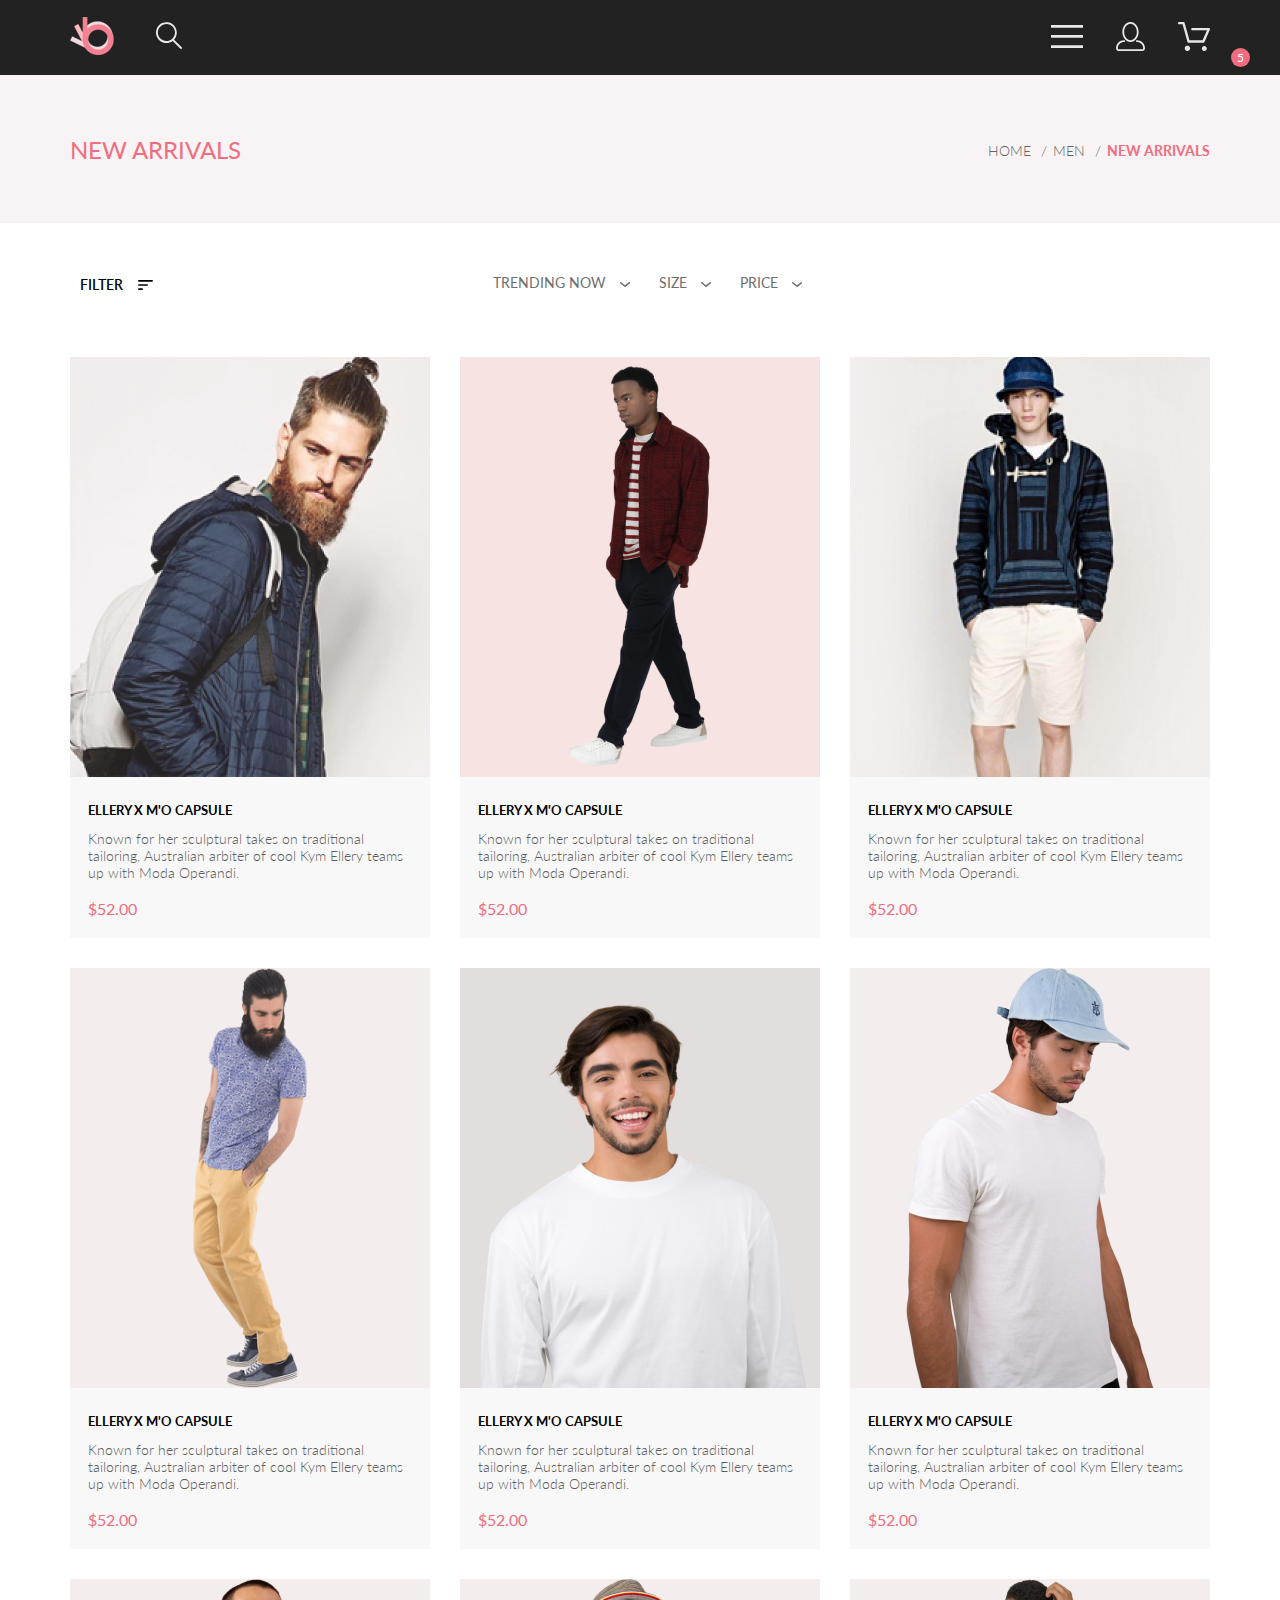
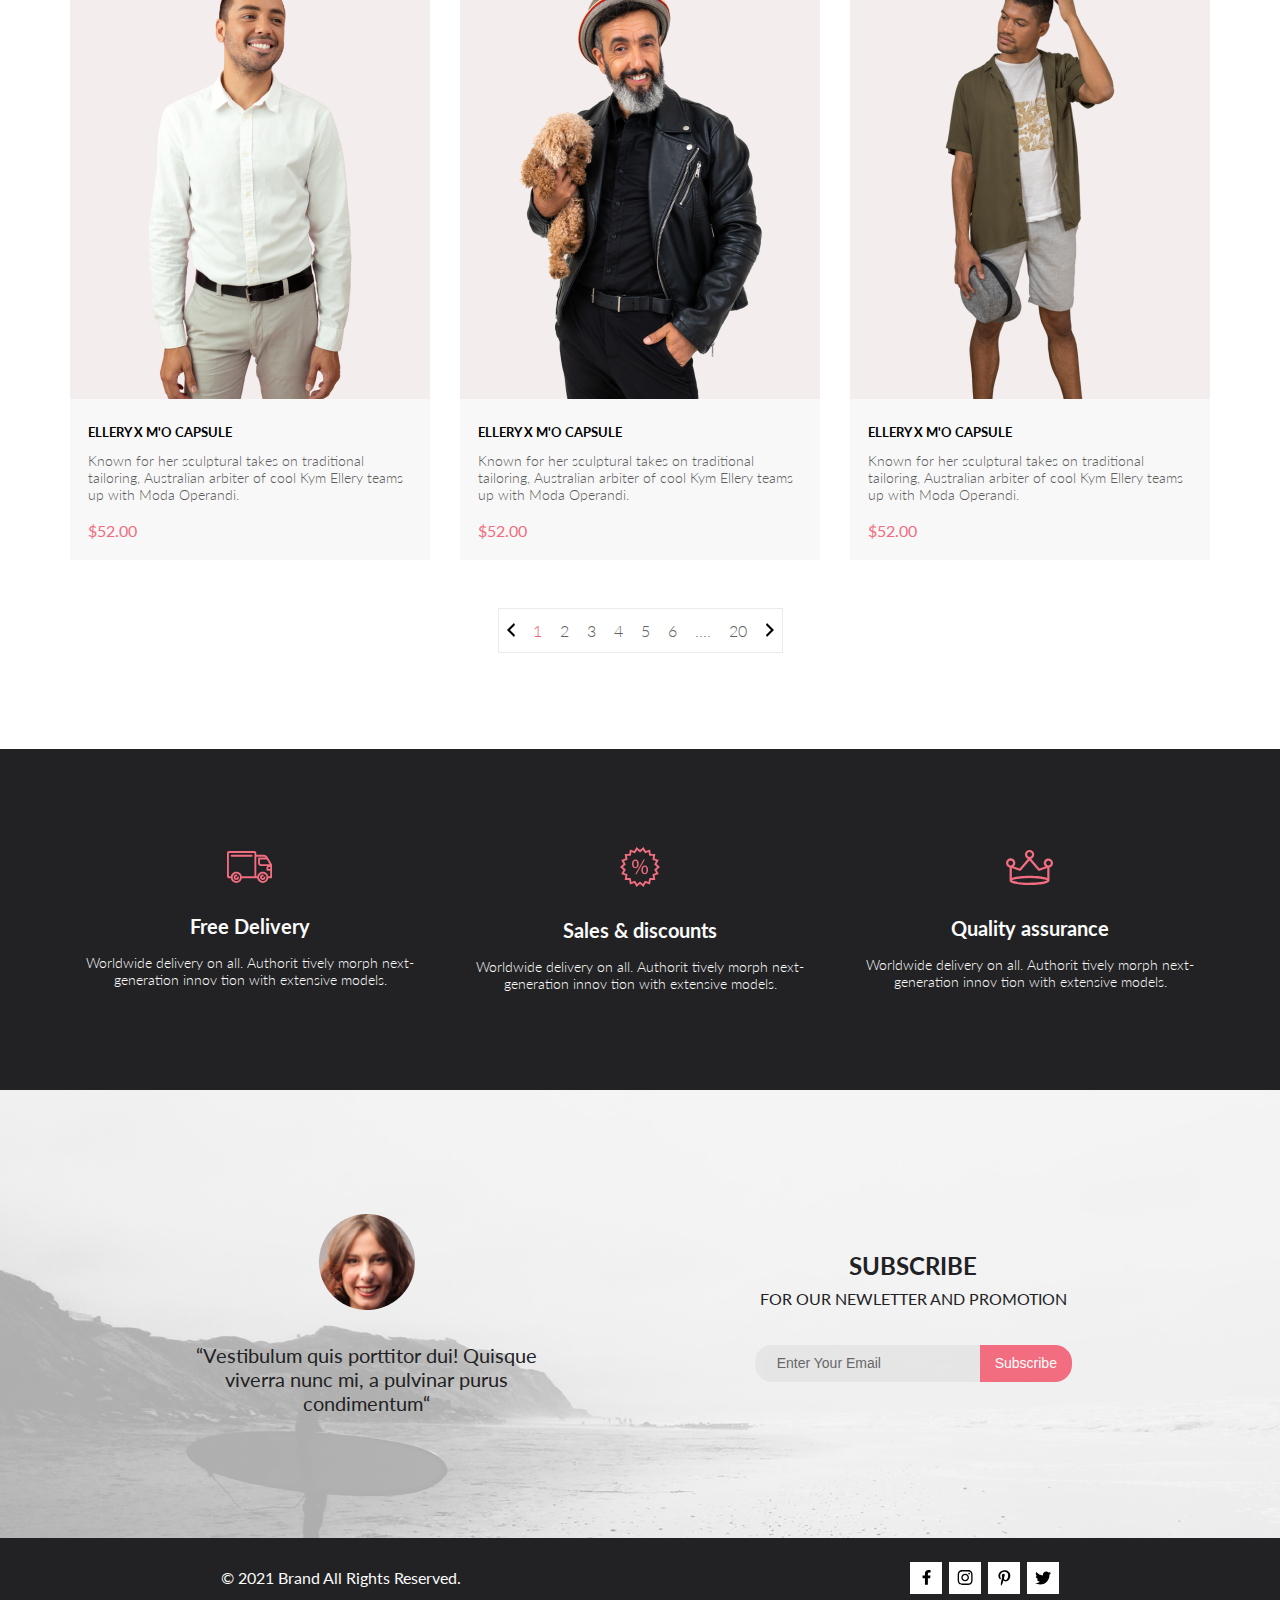
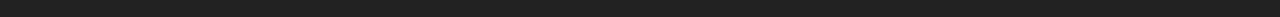
<file: catalog.html>
<!DOCTYPE html>
<html lang="ru">
<head>
    <meta charset="UTF-8">
    <meta name="viewport" content="width=device-width, initial-scale=1.0">
    <title>Catalog</title>
    <link rel="preconnect" href="https://fonts.gstatic.com">
    <link href="https://fonts.googleapis.com/css2?family=Lato:wght@300;400;700;900&display=swap" rel="stylesheet">
    <link rel="stylesheet" href="style.css">
</head>
<body>

    <header class="header">
        <div class="container">
            <div class="header__inner">
                <div class="header__box-left">
                    <ul class="main-list">
                        <li class="main-item">
                            <a class="main-link" href="#">
                                <img src="images/logo.png" alt="logo">
                            </a>
                        </li>
                        <li class="main-item">
                            <a class="main-link" href="#">
                                <img src="images/loupe.svg" alt="search">
                            </a>
                        </li>
                    </ul>
                </div>
                <div class="header__box-right">
                    <ul class="user-list">
                        <li class="user-list__item">
                            <div class="user-list__link">
                                <img src="images/menu.svg" alt="menu">
                            </div>
                        </li>
                        <li class="user-list__item">
                            <a class="user-list__link" href="#">
                                <div class="user-list__item-hidden">
                                    <img src="images/user.svg" alt="user">
                                </div>
                            </a>
                        </li>
                        <li class="user-list__item">
                            <a class="user-list__link" href="#">
                                <div class="user-list__item-hidden">
                                    <img src="images/basket.svg" alt="basket">
                                <p class="basket__num">5</p>
                                </div>
                            </a>
                        </li>
                    </ul>
                </div>
                <div class="header__hamburger hidden">
                    <div class="menu">
                        <img class="menuClose" src="images/close-icon.png" alt="">
        
                        <div class="menuTitle">MENU</div>
                        
                        <div class="menuUnit">
                            <div class="menuHeader">
                                MAN
                            </div>
                            <a href="#">Accessories</a>
                            <a href="#">Bags</a>
                            <a href="#">Denim</a>
                            <a href="#">T-Shirts</a>
                        </div>
        
                        <div class="menuUnit">
                            <div class="menuHeader">
                                WOMAN
                            </div>
                            <a href="#">Accessories</a>
                            <a href="#">Jackets & Coats</a>
                            <a href="#">Polos</a>
                            <a href="#">T-Shirts</a>
                            <a href="#">Shirts</a>
                        </div>
        
                        <div class="menuUnit">
                            <div class="menuHeader">
                                KIDS
                            </div>
                            <a href="#">Accessories</a>
                            <a href="#">Jackets & Coats</a>
                            <a href="#">Polos</a>
                            <a href="#">T-Shirts</a>
                            <a href="#">Shirts</a>
                            <a href="#">Bags</a>
                        </div>
                        
                    </div>
                </div>
            </div>
        </div>
    </header>

    <div class="breadcrumbs">
        <div class="container">
            <div class="breadcrumbs__inner">
                <div class="breadcrumbs__title">
                    NEW ARRIVALS
                </div>
                <ul class="breadcrumbs__list">
                    <li class="breadcrumbs__list-item">
                        <a href="#">HOME</a>
                    </li>
                    <li class="breadcrumbs__list-item">
                        <a href="#">MEN</a>
                    </li>
                    <li class="breadcrumbs__list-item">
                        <span>NEW ARRIVALS</span>
                    </li>
                </ul>
            </div>
        </div>
    </div>

    <div class="filters">
        <div class="container">
            <div class="filters__inner">
                <div class="filters-global">
                    <span class="filter-global__label">FILTER</span>
                    <img class="filter-global__img" src="images/filter.svg" alt="filter">
                    <div class="filter__menu hidden">
                        <nav class="filter__menu-category">
                            <div class="filter__menu-category_title">CATEGORY</div>
                            <a href="#">Accessories</a>
                            <a href="#">Bags</a>
                            <a href="#">Denim</a>
                            <a href="#">Hoodies & Sweatshirts</a>
                            <a href="#">Jackets & Coats</a>
                            <a href="#">Polos</a>
                            <a href="#">Shirts</a>
                            <a href="#">Shoes</a>
                            <a href="#">Sweaters & Knits</a>
                            <a href="#">T-Shirts</a>
                            <a href="#">Tanks</a>
                        </nav>
                        <nav class="filter__menu-category">
                            <div class="filter__menu-category_title">BRAND</div>
                        </nav>
                        <nav class="filter__menu-category">
                            <div class="filter__menu-category_title">DESIGNER</div>
                        </nav>
                    </div>
                </div>
                <div class="filters-mini">
                    <div class="filters-mini__item">
                        TRENDING NOW
                        <img src="images/filter2.svg" alt="">
                    </div>
                    <div class="filters-mini__item">
                        <div class="filter-mini__size">
                            SIZE
                            <img src="images/filter2.svg" alt="">
                        </div>
                        <div class="filter__sizes hidden">
                            <div>
                                <input type="checkbox"> XS
                            </div>
                            <div>
                                <input type="checkbox"> S
                            </div>
                            <div>
                                <input type="checkbox"> M
                            </div>
                            <div>
                                <input type="checkbox"> L
                            </div>
                        </div>
                    </div>
                    <div class="filters-mini__item">
                        PRICE
                        <img src="images/filter2.svg" alt="">
                    </div>
                </div>
            </div>
        </div>
    </div>

    <section class="fetured">
        <div class="container">
            <div class="fetured__inner">
                <div class="products">
                    <div class="products__card">
                        <div class="products__card-img">
                            <div class="products__card-hover">
                                <a href="#" class="products__card-hover__link">
                                    <div>
                                        <img src="images/basket.svg" alt="basket">
                                    </div>
                                   <p class="products__card-hover__text">
                                    Add to Cart
                                   </p> 
                                </a>
                            </div>
                            <img src="images/product-1.png" alt="product-1">
                        </div>
                        <div class="products__card-text">
                            <h4 class="products__card-heading" >ELLERY X M'O CAPSULE</h4>
                            <p class="products__card-description">Known for her sculptural takes on traditional tailoring, Australian arbiter of cool Kym Ellery teams up with Moda Operandi.</p>
                            <p class="price">$52.00</p>
                        </div>
                    </div>
                    <div class="products__card">
                        <div class="products__card-img">
                            <div class="products__card-hover">
                                <a href="#" class="products__card-hover__link">
                                    <div>
                                        <img src="images/basket.svg" alt="basket">
                                    </div>
                                   <p class="products__card-hover__text">
                                    Add to Cart
                                   </p> 
                                </a>
                            </div>
                            <img src="images/product-7.png" alt="product-7">
                        </div>
                        <div class="products__card-text">
                            <h4 class="products__card-heading" >ELLERY X M'O CAPSULE</h4>
                            <p class="products__card-description">Known for her sculptural takes on traditional tailoring, Australian arbiter of cool Kym Ellery teams up with Moda Operandi.</p>
                            <p class="price">$52.00</p>
                        </div>
                    </div>
                    <div class="products__card">
                        <div class="products__card-img">
                            <div class="products__card-hover">
                                <a href="#" class="products__card-hover__link">
                                    <div>
                                        <img src="images/basket.svg" alt="basket">
                                    </div>
                                   <p class="products__card-hover__text">
                                    Add to Cart
                                   </p> 
                                </a>
                            </div>
                            <img src="images/product-3.png" alt="product-3">
                        </div>
                        <div class="products__card-text">
                            <h4 class="products__card-heading" >ELLERY X M'O CAPSULE</h4>
                            <p class="products__card-description">Known for her sculptural takes on traditional tailoring, Australian arbiter of cool Kym Ellery teams up with Moda Operandi.</p>
                            <p class="price">$52.00</p>
                        </div>
                    </div>
                    <div class="products__card">
                        <div class="products__card-img">
                            <div class="products__card-hover">
                                <a href="#" class="products__card-hover__link">
                                    <div>
                                        <img src="images/basket.svg" alt="basket">
                                    </div>
                                   <p class="products__card-hover__text">
                                    Add to Cart
                                   </p> 
                                </a>
                            </div>
                            <img src="images/product-4.png" alt="product-4">
                        </div>
                        <div class="products__card-text">
                            <h4 class="products__card-heading" >ELLERY X M'O CAPSULE</h4>
                            <p class="products__card-description">Known for her sculptural takes on traditional tailoring, Australian arbiter of cool Kym Ellery teams up with Moda Operandi.</p>
                            <p class="price">$52.00</p>
                        </div>
                    </div>
                    <div class="products__card">
                        <div class="products__card-img">
                            <div class="products__card-hover">
                                <a href="#" class="products__card-hover__link">
                                    <div>
                                        <img src="images/basket.svg" alt="basket">
                                    </div>
                                   <p class="products__card-hover__text">
                                    Add to Cart
                                   </p> 
                                </a>
                            </div>
                            <img src="images/product-8.png" alt="product-8">
                        </div>
                        <div class="products__card-text">
                            <h4 class="products__card-heading" >ELLERY X M'O CAPSULE</h4>
                            <p class="products__card-description">Known for her sculptural takes on traditional tailoring, Australian arbiter of cool Kym Ellery teams up with Moda Operandi.</p>
                            <p class="price">$52.00</p>
                        </div>
                    </div>
                    <div class="products__card">
                        <div class="products__card-img">
                            <div class="products__card-hover">
                                <a href="#" class="products__card-hover__link">
                                    <div>
                                        <img src="images/basket.svg" alt="basket">
                                    </div>
                                   <p class="products__card-hover__text">
                                    Add to Cart
                                   </p> 
                                </a>
                            </div>
                            <img src="images/product-9.png" alt="product-9">
                        </div>
                        <div class="products__card-text">
                            <h4 class="products__card-heading" >ELLERY X M'O CAPSULE</h4>
                            <p class="products__card-description">Known for her sculptural takes on traditional tailoring, Australian arbiter of cool Kym Ellery teams up with Moda Operandi.</p>
                            <p class="price">$52.00</p>
                        </div>
                    </div>
                    <div class="products__card">
                        <div class="products__card-img">
                            <div class="products__card-hover">
                                <a href="#" class="products__card-hover__link">
                                    <div>
                                        <img src="images/basket.svg" alt="basket">
                                    </div>
                                   <p class="products__card-hover__text">
                                    Add to Cart
                                   </p> 
                                </a>
                            </div>
                            <img src="images/product-10.png" alt="product-10">
                        </div>
                        <div class="products__card-text">
                            <h4 class="products__card-heading" >ELLERY X M'O CAPSULE</h4>
                            <p class="products__card-description">Known for her sculptural takes on traditional tailoring, Australian arbiter of cool Kym Ellery teams up with Moda Operandi.</p>
                            <p class="price">$52.00</p>
                        </div>
                    </div>
                    <div class="products__card">
                        <div class="products__card-img">
                            <div class="products__card-hover">
                                <a href="#" class="products__card-hover__link">
                                    <div>
                                        <img src="images/basket.svg" alt="basket">
                                    </div>
                                   <p class="products__card-hover__text">
                                    Add to Cart
                                   </p> 
                                </a>
                            </div>
                            <img src="images/product-11.png" alt="product-11">
                        </div>
                        <div class="products__card-text">
                            <h4 class="products__card-heading" >ELLERY X M'O CAPSULE</h4>
                            <p class="products__card-description">Known for her sculptural takes on traditional tailoring, Australian arbiter of cool Kym Ellery teams up with Moda Operandi.</p>
                            <p class="price">$52.00</p>
                        </div>
                    </div>
                    <div class="products__card">
                        <div class="products__card-img">
                            <div class="products__card-hover">
                                <a href="#" class="products__card-hover__link">
                                    <div>
                                        <img src="images/basket.svg" alt="basket">
                                    </div>
                                   <p class="products__card-hover__text">
                                    Add to Cart
                                   </p> 
                                </a>
                            </div>
                            <img src="images/product-12.png" alt="product-12">
                        </div>
                        <div class="products__card-text">
                            <h4 class="products__card-heading" >ELLERY X M'O CAPSULE</h4>
                            <p class="products__card-description">Known for her sculptural takes on traditional tailoring, Australian arbiter of cool Kym Ellery teams up with Moda Operandi.</p>
                            <p class="price">$52.00</p>
                        </div>
                    </div>
                </div>
                <div class="pagination">
                    <ul class="pagination-list">
                        <li class="pagination-list__item"><a href="#">
                            <img src="images/pag-left.svg" alt="left">
                        </a></li>
                        <li class="pagination-list__item active"><a href="#">1</a></li>
                        <li class="pagination-list__item"><a href="#">2</a></li>
                        <li class="pagination-list__item"><a href="#">3</a></li>
                        <li class="pagination-list__item"><a href="#">4</a></li>
                        <li class="pagination-list__item"><a href="#">5</a></li>
                        <li class="pagination-list__item"><a href="#">6</a></li>
                        <li class="pagination-list__item"><span>....</span></li>
                        <li class="pagination-list__item"><a href="#">20</a></li>
                        <li class="pagination-list__item"><a href="#">
                            <img src="images/pag-right.svg" alt="right">
                        </a></li>
                    </ul>
                </div>
            </div>
        </div>
    </section>

    <section class="shop-info">
        <div class="container">
            <div class="shop-info__inner">
                <div class="shop-info__item">
                    <img src="images/info-delivery.svg" alt="delivery">
                    <h5 class="shop__info-heading">Free Delivery</h5>
                    <p class="shop__info-description">Worldwide delivery on all. Authorit tively morph next-generation innov tion with extensive models.</p>
                </div>
                <div class="shop-info__item">
                    <img src="images/info-sale.svg" alt="sale">
                    <h5 class="shop__info-heading">Sales & discounts</h5>
                    <p class="shop__info-description">Worldwide delivery on all. Authorit tively morph next-generation innov tion with extensive models.</p>
                </div>
                <div class="shop-info__item">
                    <img src="images/info-assurance.svg" alt="assurance">
                    <h5 class="shop__info-heading">Quality assurance</h5>
                    <p class="shop__info-description">Worldwide delivery on all. Authorit tively morph next-generation innov tion with extensive models.</p>
                </div>
            </div>
        </div>
    </section>

    <footer class="footer">
        <div class="footer__top">
            <div class="container">
                <div class="footer__top-inner">
                    <div class="footer__top-item">
                        <div class="footer__top-img">
                            <img src="images/footer-face.png" alt="face">
                        </div>
                        <p class="footer__quote">“Vestibulum quis porttitor dui! Quisque viverra nunc mi, a pulvinar purus condimentum“</p>
                    </div>
                    <div class="footer__top-item">
                        <p class="footer__top-sub">SUBSCRIBE</p>
                        <p class="footer__top-sub__description">FOR OUR NEWLETTER AND PROMOTION</p>
                        <form class="footer-form">
                            <input class="footer-form__input" type="email" placeholder="Enter Your Email">
                            <button class="footer-form__btn" type="submit">Subscribe</button>
                        </form>
                    </div>
                </div>
            </div>
        </div>
        <div class="footer__bottom">
            <div class="container" >
                <div class="footer__bottom-inner">
                    <div class="footer__bottom-copy">
                        <p class="footer__bottom-copy__text" >© 2021  Brand  All Rights Reserved.</p>
                    </div>
                    <div class="footer__bottom-social">
                        <ul class="social-list">
                            <li class="social-list__item">
                                <a class="social-list__link" href="#">
                                    <div class="social-list__img">
                                        <svg width="9" height="15" viewBox="0 0 9 15" xmlns="http://www.w3.org/2000/svg">
                                            <path d="M8.08836 8.28L8.50686 5.61602H5.89022V3.88729C5.89022 3.15847 6.25574 2.44806 7.42765 2.44806H8.61722V0.179975C8.61722 0.179975 7.53772 0 6.50561 0C4.35073 0 2.9422 1.27593 2.9422 3.5857V5.61602H0.546875V8.28H2.9422V14.72H5.89022V8.28H8.08836Z" fill="black"/>
                                        </svg>
                                    </div>
                                </a>
                            </li>
                            <li class="social-list__item">
                                <a class="social-list__link" href="#">
                                    <div class="social-list__img">
                                        <svg width="16" height="15" viewBox="0 0 16 15" xmlns="http://www.w3.org/2000/svg">
                                            <path d="M8.13897 3.68159C6.02383 3.68159 4.31774 5.38491 4.31774 7.49663C4.31774 9.60835 6.02383 11.3117 8.13897 11.3117C10.2541 11.3117 11.9602 9.60835 11.9602 7.49663C11.9602 5.38491 10.2541 3.68159 8.13897 3.68159ZM8.13897 9.9769C6.77211 9.9769 5.65467 8.8646 5.65467 7.49663C5.65467 6.12866 6.76878 5.01636 8.13897 5.01636C9.50915 5.01636 10.6233 6.12866 10.6233 7.49663C10.6233 8.8646 9.50583 9.9769 8.13897 9.9769ZM13.0078 3.52554C13.0078 4.02026 12.6087 4.41538 12.1165 4.41538C11.621 4.41538 11.2252 4.01694 11.2252 3.52554C11.2252 3.03413 11.6243 2.63569 12.1165 2.63569C12.6087 2.63569 13.0078 3.03413 13.0078 3.52554ZM15.5386 4.42866C15.4821 3.23667 15.2094 2.18081 14.3347 1.31089C13.4634 0.440967 12.4058 0.168701 11.2119 0.108936C9.9814 0.039209 6.29321 0.039209 5.0627 0.108936C3.8721 0.165381 2.81453 0.437646 1.93987 1.30757C1.06522 2.17749 0.795836 3.23335 0.735973 4.42534C0.666134 5.65386 0.666134 9.33608 0.735973 10.5646C0.79251 11.7566 1.06522 12.8124 1.93987 13.6824C2.81453 14.5523 3.86878 14.8246 5.0627 14.8843C6.29321 14.9541 9.9814 14.9541 11.2119 14.8843C12.4058 14.8279 13.4634 14.5556 14.3347 13.6824C15.2061 12.8124 15.4788 11.7566 15.5386 10.5646C15.6085 9.33608 15.6085 5.65718 15.5386 4.42866ZM13.949 11.8828C13.6895 12.5335 13.1874 13.0349 12.5322 13.2972C11.5511 13.6857 9.22314 13.596 8.13897 13.596C7.05479 13.596 4.72348 13.6824 3.74573 13.2972C3.09389 13.0382 2.59171 12.5369 2.32898 11.8828C1.93987 10.9033 2.02967 8.57905 2.02967 7.49663C2.02967 6.41421 1.9432 4.08667 2.32898 3.1105C2.58838 2.45972 3.09056 1.95835 3.74573 1.69604C4.7268 1.30757 7.05479 1.39722 8.13897 1.39722C9.22314 1.39722 11.5545 1.31089 12.5322 1.69604C13.184 1.95503 13.6862 2.4564 13.949 3.1105C14.3381 4.08999 14.2483 6.41421 14.2483 7.49663C14.2483 8.57905 14.3381 10.9066 13.949 11.8828Z" fill="black"/>
                                        </svg>
                                    </div>
                                </a>
                            </li>
                            <li class="social-list__item">
                                <a class="social-list__link" href="#">
                                    <div class="social-list__img">
                                        <svg width="13" height="16" viewBox="0 0 13 16" xmlns="http://www.w3.org/2000/svg">
                                            <path d="M6.74032 0.203125C3.55564 0.203125 0.408203 2.34063 0.408203 5.8C0.408203 8 1.63738 9.25 2.38233 9.25C2.68963 9.25 2.86655 8.3875 2.86655 8.14375C2.86655 7.85313 2.13091 7.23438 2.13091 6.025C2.13091 3.5125 4.03055 1.73125 6.4889 1.73125C8.60271 1.73125 10.1671 2.94062 10.1671 5.1625C10.1671 6.82187 9.50597 9.93437 7.36422 9.93437C6.59133 9.93437 5.93018 9.37187 5.93018 8.56563C5.93018 7.38438 6.74963 6.24062 6.74963 5.02187C6.74963 2.95312 3.835 3.32812 3.835 5.82812C3.835 6.35313 3.90018 6.93437 4.13298 7.4125C3.70463 9.26875 2.82931 12.0344 2.82931 13.9469C2.82931 14.5375 2.91311 15.1188 2.96899 15.7094C3.07452 15.8281 3.02175 15.8156 3.18316 15.7563C4.74757 13.6 4.69169 13.1781 5.3994 10.3562C5.78119 11.0875 6.76826 11.4812 7.55046 11.4812C10.8469 11.4812 12.3275 8.24688 12.3275 5.33125C12.3275 2.22813 9.66427 0.203125 6.74032 0.203125Z" fill="black"/>
                                        </svg>  
                                    </div>
                                </a>
                            </li>
                            <li class="social-list__item">
                                <a class="social-list__link" href="#">
                                    <div class="social-list__img">
                                        <svg width="17" height="14" viewBox="0 0 17 14" xmlns="http://www.w3.org/2000/svg">
                                            <path d="M14.417 3.74052C14.427 3.88264 14.427 4.0248 14.427 4.16692C14.427 8.50192 11.1498 13.4969 5.15986 13.4969C3.31448 13.4969 1.60022 12.9588 0.158203 12.0248C0.420396 12.0552 0.67247 12.0654 0.944752 12.0654C2.46741 12.0654 3.8691 11.5476 4.98843 10.6644C3.5565 10.6339 2.3565 9.68977 1.94305 8.39027C2.14475 8.4207 2.34642 8.44102 2.5582 8.44102C2.85063 8.44102 3.14308 8.40039 3.41533 8.32936C1.92291 8.02477 0.803551 6.70498 0.803551 5.11108V5.07048C1.23715 5.31414 1.74139 5.46642 2.2758 5.4867C1.39849 4.89786 0.823727 3.8928 0.823727 2.75573C0.823727 2.14661 0.985041 1.58823 1.26741 1.10092C2.87077 3.09077 5.28086 4.39023 7.98334 4.53239C7.93293 4.28873 7.90266 4.03495 7.90266 3.78114C7.90266 1.97402 9.35477 0.501953 11.1598 0.501953C12.0976 0.501953 12.9446 0.897891 13.5396 1.53748C14.2757 1.39536 14.9816 1.12123 15.6068 0.745609C15.3648 1.50705 14.8505 2.14664 14.1749 2.5527C14.8304 2.48167 15.4657 2.29889 16.0505 2.04511C15.6069 2.69483 15.0522 3.27348 14.417 3.74052Z" fill="black"/>
                                        </svg>
                                    </div>
                                </a>
                            </li>
                        </ul>
                    </div>
                </div>
            </div>  
        </div>    
    </footer>

    <script src="script.js"></script>
    <script src="script2.js"></script>
</body>
</html>
</file>
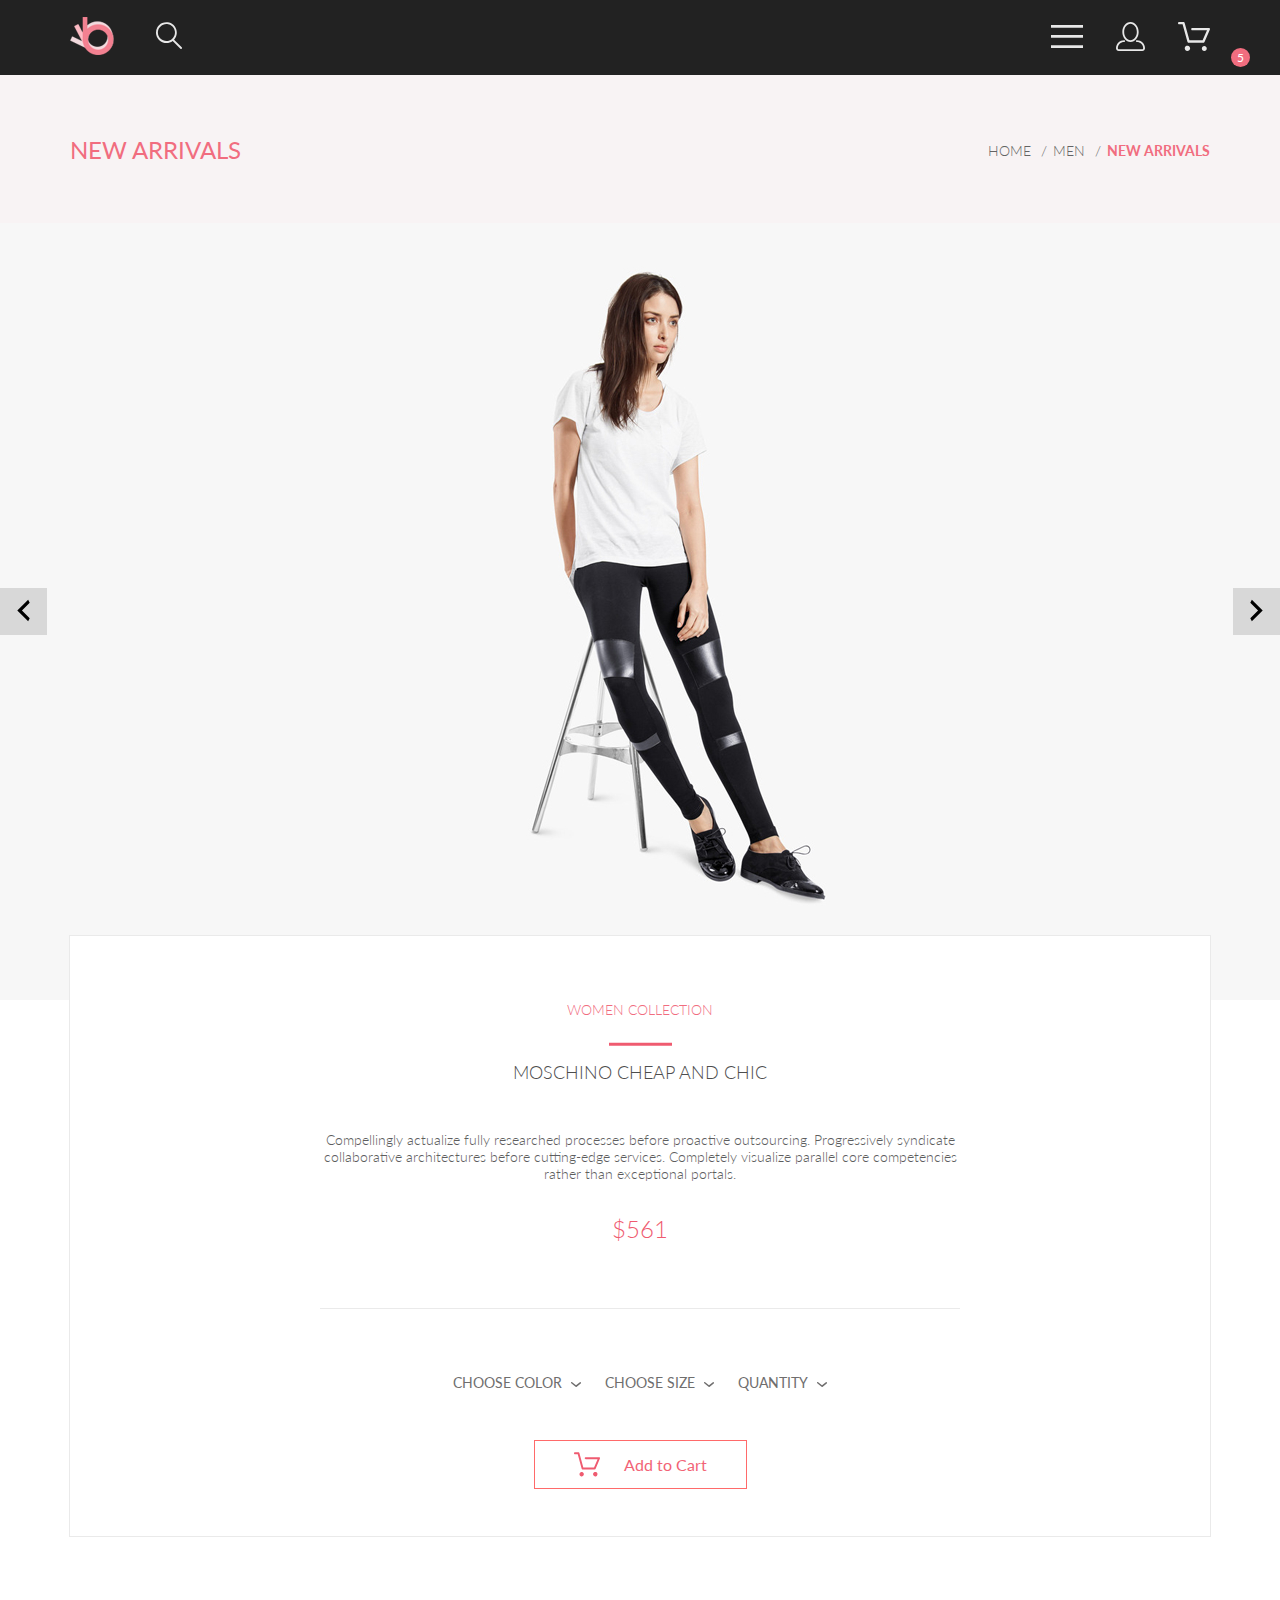
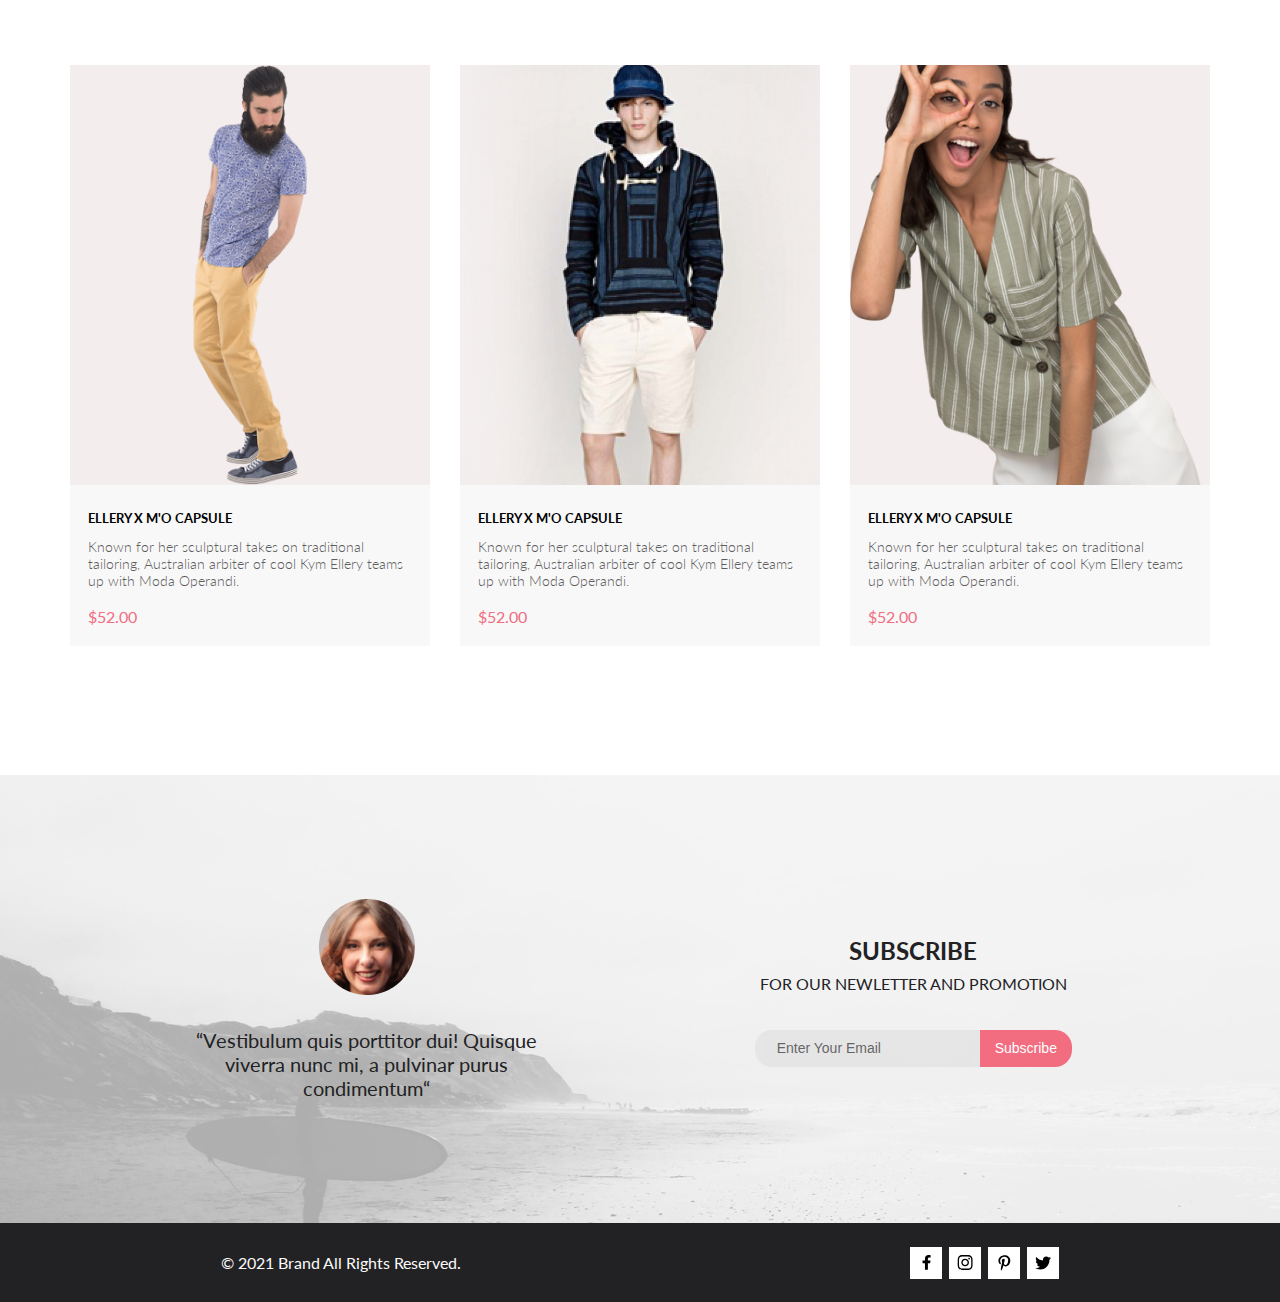
<file: product.html>
<!DOCTYPE html>
<html lang="ru">
<head>
    <meta charset="UTF-8">
    <meta name="viewport" content="width=device-width, initial-scale=1.0">
    <title>Product</title>
    <link rel="preconnect" href="https://fonts.gstatic.com">
    <link href="https://fonts.googleapis.com/css2?family=Lato:wght@300;400;700;900&display=swap" rel="stylesheet">
    <link rel="stylesheet" href="style.css">
</head>
<body>

    <header class="header">
        <div class="container">
            <div class="header__inner">
                <div class="header__box-left">
                    <ul class="main-list">
                        <li class="main-item">
                            <a class="main-link" href="#">
                                <img src="images/logo.png" alt="logo">
                            </a>
                        </li>
                        <li class="main-item">
                            <a class="main-link" href="#">
                                <img src="images/loupe.svg" alt="search">
                            </a>
                        </li>
                    </ul>
                </div>
                <div class="header__box-right">
                    <ul class="user-list">
                        <li class="user-list__item">
                            <div class="user-list__link">
                                <img src="images/menu.svg" alt="menu">
                            </div>
                        </li>
                        <li class="user-list__item">
                            <a class="user-list__link" href="#">
                                <div class="user-list__item-hidden">
                                    <img src="images/user.svg" alt="user">
                                </div>
                            </a>
                        </li>
                        <li class="user-list__item">
                            <a class="user-list__link" href="#">
                                <div class="user-list__item-hidden">
                                    <img src="images/basket.svg" alt="basket">
                                <p class="basket__num">5</p>
                                </div>
                            </a>
                        </li>
                    </ul>
                </div>
                <div class="header__hamburger hidden">
                    <div class="menu">
                        <img class="menuClose" src="images/close-icon.png" alt="">
        
                        <div class="menuTitle">MENU</div>
                        
                        <div class="menuUnit">
                            <div class="menuHeader">
                                MAN
                            </div>
                            <a href="#">Accessories</a>
                            <a href="#">Bags</a>
                            <a href="#">Denim</a>
                            <a href="#">T-Shirts</a>
                        </div>
        
                        <div class="menuUnit">
                            <div class="menuHeader">
                                WOMAN
                            </div>
                            <a href="#">Accessories</a>
                            <a href="#">Jackets & Coats</a>
                            <a href="#">Polos</a>
                            <a href="#">T-Shirts</a>
                            <a href="#">Shirts</a>
                        </div>
        
                        <div class="menuUnit">
                            <div class="menuHeader">
                                KIDS
                            </div>
                            <a href="#">Accessories</a>
                            <a href="#">Jackets & Coats</a>
                            <a href="#">Polos</a>
                            <a href="#">T-Shirts</a>
                            <a href="#">Shirts</a>
                            <a href="#">Bags</a>
                        </div>
                        
                    </div>
                </div>
            </div>
        </div>
    </header>

    <div class="breadcrumbs">
        <div class="container">
            <div class="breadcrumbs__inner">
                <div class="breadcrumbs__title">
                    NEW ARRIVALS
                </div>
                <ul class="breadcrumbs__list">
                    <li class="breadcrumbs__list-item">
                        <a href="#">HOME</a>
                    </li>
                    <li class="breadcrumbs__list-item">
                        <a href="#">MEN</a>
                    </li>
                    <li class="breadcrumbs__list-item">
                        <span>NEW ARRIVALS</span>
                    </li>
                </ul>
            </div>
        </div>
    </div>

    <section class="product">
        <div class="preview">
            <div class="container">
                <div class="preview__inner">
                    <div class="preview-nav">
                        <div class="preview-nav__item">
                            <a class="preview-nav__link" href="#">
                                <svg width="13" height="23" viewBox="0 0 13 23" xmlns="http://www.w3.org/2000/svg">
                                    <path d="M12.6998 3.7499L4.9498 11.4999L12.6998 19.2499L11.1498 22.3499L0.299805 11.4999L11.1498 0.649902L12.6998 3.7499Z" fill="black"/>
                                </svg>
                            </a>
                        </div>
                        <div class="preview-nav__item">
                            <a class="preview-nav__link" href="#">
                                <svg width="13" height="23" viewBox="0 0 13 23" xmlns="http://www.w3.org/2000/svg">
                                    <path d="M0.299805 19.2499L8.0498 11.4999L0.299805 3.7499L1.8498 0.649902L12.6998 11.4999L1.8498 22.3499L0.299805 19.2499Z" fill="black"/>
                                </svg>
                            </a>
                        </div>
                    </div>
                    <div class="preview-img">
                        <img src="images/product-13-big.jpg" alt="product">
                    </div>
                </div>
            </div>
        </div>
    
        <div class="description">
            <div class="description__inner">
                <div class="description__box">
                    <p class="description__box-section">WOMEN COLLECTION</p>
                    <img src="images/description-line.svg" alt="line">
                    <h3>MOSCHINO CHEAP AND CHIC</h3>
                    <p class="description__box-text">
                        Compellingly actualize fully researched processes before proactive outsourcing. Progressively syndicate collaborative architectures before cutting-edge services. Completely visualize parallel core competencies rather than exceptional portals. 
                    </p>
                    <p class="description__box-price">$561</p>
                    <div class="description__box-select">
                        <div class="description__box-select__item">
                            <a href="#">
                                <p>CHOOSE COLOR</p>
                            </a>
                        </div>
                        <div class="description__box-select__item">
                            <a href="#">
                                <p>CHOOSE SIZE</p>
                            </a>
                        </div>
                        <div class="description__box-select__item">
                            <a href="#">
                                <p>QUANTITY</p>
                            </a>
                        </div>
                    </div>
                    <a class="description__add-btn" href="#">
                        <img src="images/basket-pink.svg" alt="add">
                        Add to Cart
                    </a>
                </div>
            </div>
        </div>
    </section>

     <section class="fetured">
        <div class="container">
            <div class="fetured__inner fetured__catalog">
                <div class="products">
                    <div class="products__card">
                        <div class="products__card-img">
                            <div class="products__card-hover">
                                <a href="#" class="products__card-hover__link">
                                    <div>
                                        <img src="images/basket.svg" alt="basket">
                                    </div>
                                   <p class="products__card-hover__text">
                                    Add to Cart
                                   </p> 
                                </a>
                            </div>
                            <img src="images/product-4.png" alt="product-4">
                        </div>
                        <div class="products__card-text">
                            <h4 class="products__card-heading" >ELLERY X M'O CAPSULE</h4>
                            <p class="products__card-description">Known for her sculptural takes on traditional tailoring, Australian arbiter of cool Kym Ellery teams up with Moda Operandi.</p>
                            <p class="price">$52.00</p>
                        </div>
                    </div>
                    <div class="products__card">
                        <div class="products__card-img">
                            <div class="products__card-hover">
                                <a href="#" class="products__card-hover__link">
                                    <div>
                                        <img src="images/basket.svg" alt="basket">
                                    </div>
                                   <p class="products__card-hover__text">
                                    Add to Cart
                                   </p> 
                                </a>
                            </div>
                            <img src="images/product-3.png" alt="product-3">
                        </div>
                        <div class="products__card-text">
                            <h4 class="products__card-heading" >ELLERY X M'O CAPSULE</h4>
                            <p class="products__card-description">Known for her sculptural takes on traditional tailoring, Australian arbiter of cool Kym Ellery teams up with Moda Operandi.</p>
                            <p class="price">$52.00</p>
                        </div>
                    </div>
                    <div class="products__card">
                        <div class="products__card-img">
                            <div class="products__card-hover">
                                <a href="#" class="products__card-hover__link">
                                    <div>
                                        <img src="images/basket.svg" alt="basket">
                                    </div>
                                   <p class="products__card-hover__text">
                                    Add to Cart
                                   </p> 
                                </a>
                            </div>
                            <img src="images/product-6.png" alt="product-6">
                        </div>
                        <div class="products__card-text">
                            <h4 class="products__card-heading" >ELLERY X M'O CAPSULE</h4>
                            <p class="products__card-description">Known for her sculptural takes on traditional tailoring, Australian arbiter of cool Kym Ellery teams up with Moda Operandi.</p>
                            <p class="price">$52.00</p>
                        </div>
                    </div>
                </div>
            </div>
        </div>
    </section>

    <footer class="footer">
        <div class="footer__top">
            <div class="container">
                <div class="footer__top-inner">
                    <div class="footer__top-item">
                        <div class="footer__top-img">
                            <img src="images/footer-face.png" alt="face">
                        </div>
                        <p class="footer__quote">“Vestibulum quis porttitor dui! Quisque viverra nunc mi, a pulvinar purus condimentum“</p>
                    </div>
                    <div class="footer__top-item">
                        <p class="footer__top-sub">SUBSCRIBE</p>
                        <p class="footer__top-sub__description">FOR OUR NEWLETTER AND PROMOTION</p>
                        <form class="footer-form">
                            <input class="footer-form__input" type="email" placeholder="Enter Your Email">
                            <button class="footer-form__btn" type="submit">Subscribe</button>
                        </form>
                    </div>
                </div>
            </div>
        </div>
        <div class="footer__bottom">
            <div class="container" >
                <div class="footer__bottom-inner">
                    <div class="footer__bottom-copy">
                        <p class="footer__bottom-copy__text" >© 2021  Brand  All Rights Reserved.</p>
                    </div>
                    <div class="footer__bottom-social">
                        <ul class="social-list">
                            <li class="social-list__item">
                                <a class="social-list__link" href="#">
                                    <div class="social-list__img">
                                        <svg width="9" height="15" viewBox="0 0 9 15" xmlns="http://www.w3.org/2000/svg">
                                            <path d="M8.08836 8.28L8.50686 5.61602H5.89022V3.88729C5.89022 3.15847 6.25574 2.44806 7.42765 2.44806H8.61722V0.179975C8.61722 0.179975 7.53772 0 6.50561 0C4.35073 0 2.9422 1.27593 2.9422 3.5857V5.61602H0.546875V8.28H2.9422V14.72H5.89022V8.28H8.08836Z" fill="black"/>
                                        </svg>
                                    </div>
                                </a>
                            </li>
                            <li class="social-list__item">
                                <a class="social-list__link" href="#">
                                    <div class="social-list__img">
                                        <svg width="16" height="15" viewBox="0 0 16 15" xmlns="http://www.w3.org/2000/svg">
                                            <path d="M8.13897 3.68159C6.02383 3.68159 4.31774 5.38491 4.31774 7.49663C4.31774 9.60835 6.02383 11.3117 8.13897 11.3117C10.2541 11.3117 11.9602 9.60835 11.9602 7.49663C11.9602 5.38491 10.2541 3.68159 8.13897 3.68159ZM8.13897 9.9769C6.77211 9.9769 5.65467 8.8646 5.65467 7.49663C5.65467 6.12866 6.76878 5.01636 8.13897 5.01636C9.50915 5.01636 10.6233 6.12866 10.6233 7.49663C10.6233 8.8646 9.50583 9.9769 8.13897 9.9769ZM13.0078 3.52554C13.0078 4.02026 12.6087 4.41538 12.1165 4.41538C11.621 4.41538 11.2252 4.01694 11.2252 3.52554C11.2252 3.03413 11.6243 2.63569 12.1165 2.63569C12.6087 2.63569 13.0078 3.03413 13.0078 3.52554ZM15.5386 4.42866C15.4821 3.23667 15.2094 2.18081 14.3347 1.31089C13.4634 0.440967 12.4058 0.168701 11.2119 0.108936C9.9814 0.039209 6.29321 0.039209 5.0627 0.108936C3.8721 0.165381 2.81453 0.437646 1.93987 1.30757C1.06522 2.17749 0.795836 3.23335 0.735973 4.42534C0.666134 5.65386 0.666134 9.33608 0.735973 10.5646C0.79251 11.7566 1.06522 12.8124 1.93987 13.6824C2.81453 14.5523 3.86878 14.8246 5.0627 14.8843C6.29321 14.9541 9.9814 14.9541 11.2119 14.8843C12.4058 14.8279 13.4634 14.5556 14.3347 13.6824C15.2061 12.8124 15.4788 11.7566 15.5386 10.5646C15.6085 9.33608 15.6085 5.65718 15.5386 4.42866ZM13.949 11.8828C13.6895 12.5335 13.1874 13.0349 12.5322 13.2972C11.5511 13.6857 9.22314 13.596 8.13897 13.596C7.05479 13.596 4.72348 13.6824 3.74573 13.2972C3.09389 13.0382 2.59171 12.5369 2.32898 11.8828C1.93987 10.9033 2.02967 8.57905 2.02967 7.49663C2.02967 6.41421 1.9432 4.08667 2.32898 3.1105C2.58838 2.45972 3.09056 1.95835 3.74573 1.69604C4.7268 1.30757 7.05479 1.39722 8.13897 1.39722C9.22314 1.39722 11.5545 1.31089 12.5322 1.69604C13.184 1.95503 13.6862 2.4564 13.949 3.1105C14.3381 4.08999 14.2483 6.41421 14.2483 7.49663C14.2483 8.57905 14.3381 10.9066 13.949 11.8828Z" fill="black"/>
                                        </svg>
                                    </div>
                                </a>
                            </li>
                            <li class="social-list__item">
                                <a class="social-list__link" href="#">
                                    <div class="social-list__img">
                                        <svg width="13" height="16" viewBox="0 0 13 16" xmlns="http://www.w3.org/2000/svg">
                                            <path d="M6.74032 0.203125C3.55564 0.203125 0.408203 2.34063 0.408203 5.8C0.408203 8 1.63738 9.25 2.38233 9.25C2.68963 9.25 2.86655 8.3875 2.86655 8.14375C2.86655 7.85313 2.13091 7.23438 2.13091 6.025C2.13091 3.5125 4.03055 1.73125 6.4889 1.73125C8.60271 1.73125 10.1671 2.94062 10.1671 5.1625C10.1671 6.82187 9.50597 9.93437 7.36422 9.93437C6.59133 9.93437 5.93018 9.37187 5.93018 8.56563C5.93018 7.38438 6.74963 6.24062 6.74963 5.02187C6.74963 2.95312 3.835 3.32812 3.835 5.82812C3.835 6.35313 3.90018 6.93437 4.13298 7.4125C3.70463 9.26875 2.82931 12.0344 2.82931 13.9469C2.82931 14.5375 2.91311 15.1188 2.96899 15.7094C3.07452 15.8281 3.02175 15.8156 3.18316 15.7563C4.74757 13.6 4.69169 13.1781 5.3994 10.3562C5.78119 11.0875 6.76826 11.4812 7.55046 11.4812C10.8469 11.4812 12.3275 8.24688 12.3275 5.33125C12.3275 2.22813 9.66427 0.203125 6.74032 0.203125Z" fill="black"/>
                                        </svg>  
                                    </div>
                                </a>
                            </li>
                            <li class="social-list__item">
                                <a class="social-list__link" href="#">
                                    <div class="social-list__img">
                                        <svg width="17" height="14" viewBox="0 0 17 14" xmlns="http://www.w3.org/2000/svg">
                                            <path d="M14.417 3.74052C14.427 3.88264 14.427 4.0248 14.427 4.16692C14.427 8.50192 11.1498 13.4969 5.15986 13.4969C3.31448 13.4969 1.60022 12.9588 0.158203 12.0248C0.420396 12.0552 0.67247 12.0654 0.944752 12.0654C2.46741 12.0654 3.8691 11.5476 4.98843 10.6644C3.5565 10.6339 2.3565 9.68977 1.94305 8.39027C2.14475 8.4207 2.34642 8.44102 2.5582 8.44102C2.85063 8.44102 3.14308 8.40039 3.41533 8.32936C1.92291 8.02477 0.803551 6.70498 0.803551 5.11108V5.07048C1.23715 5.31414 1.74139 5.46642 2.2758 5.4867C1.39849 4.89786 0.823727 3.8928 0.823727 2.75573C0.823727 2.14661 0.985041 1.58823 1.26741 1.10092C2.87077 3.09077 5.28086 4.39023 7.98334 4.53239C7.93293 4.28873 7.90266 4.03495 7.90266 3.78114C7.90266 1.97402 9.35477 0.501953 11.1598 0.501953C12.0976 0.501953 12.9446 0.897891 13.5396 1.53748C14.2757 1.39536 14.9816 1.12123 15.6068 0.745609C15.3648 1.50705 14.8505 2.14664 14.1749 2.5527C14.8304 2.48167 15.4657 2.29889 16.0505 2.04511C15.6069 2.69483 15.0522 3.27348 14.417 3.74052Z" fill="black"/>
                                        </svg>
                                    </div>
                                </a>
                            </li>
                        </ul>
                    </div>
                </div>
            </div>  
        </div>    
    </footer>

    <script src="script.js"></script>
</body>
</html>
</file>
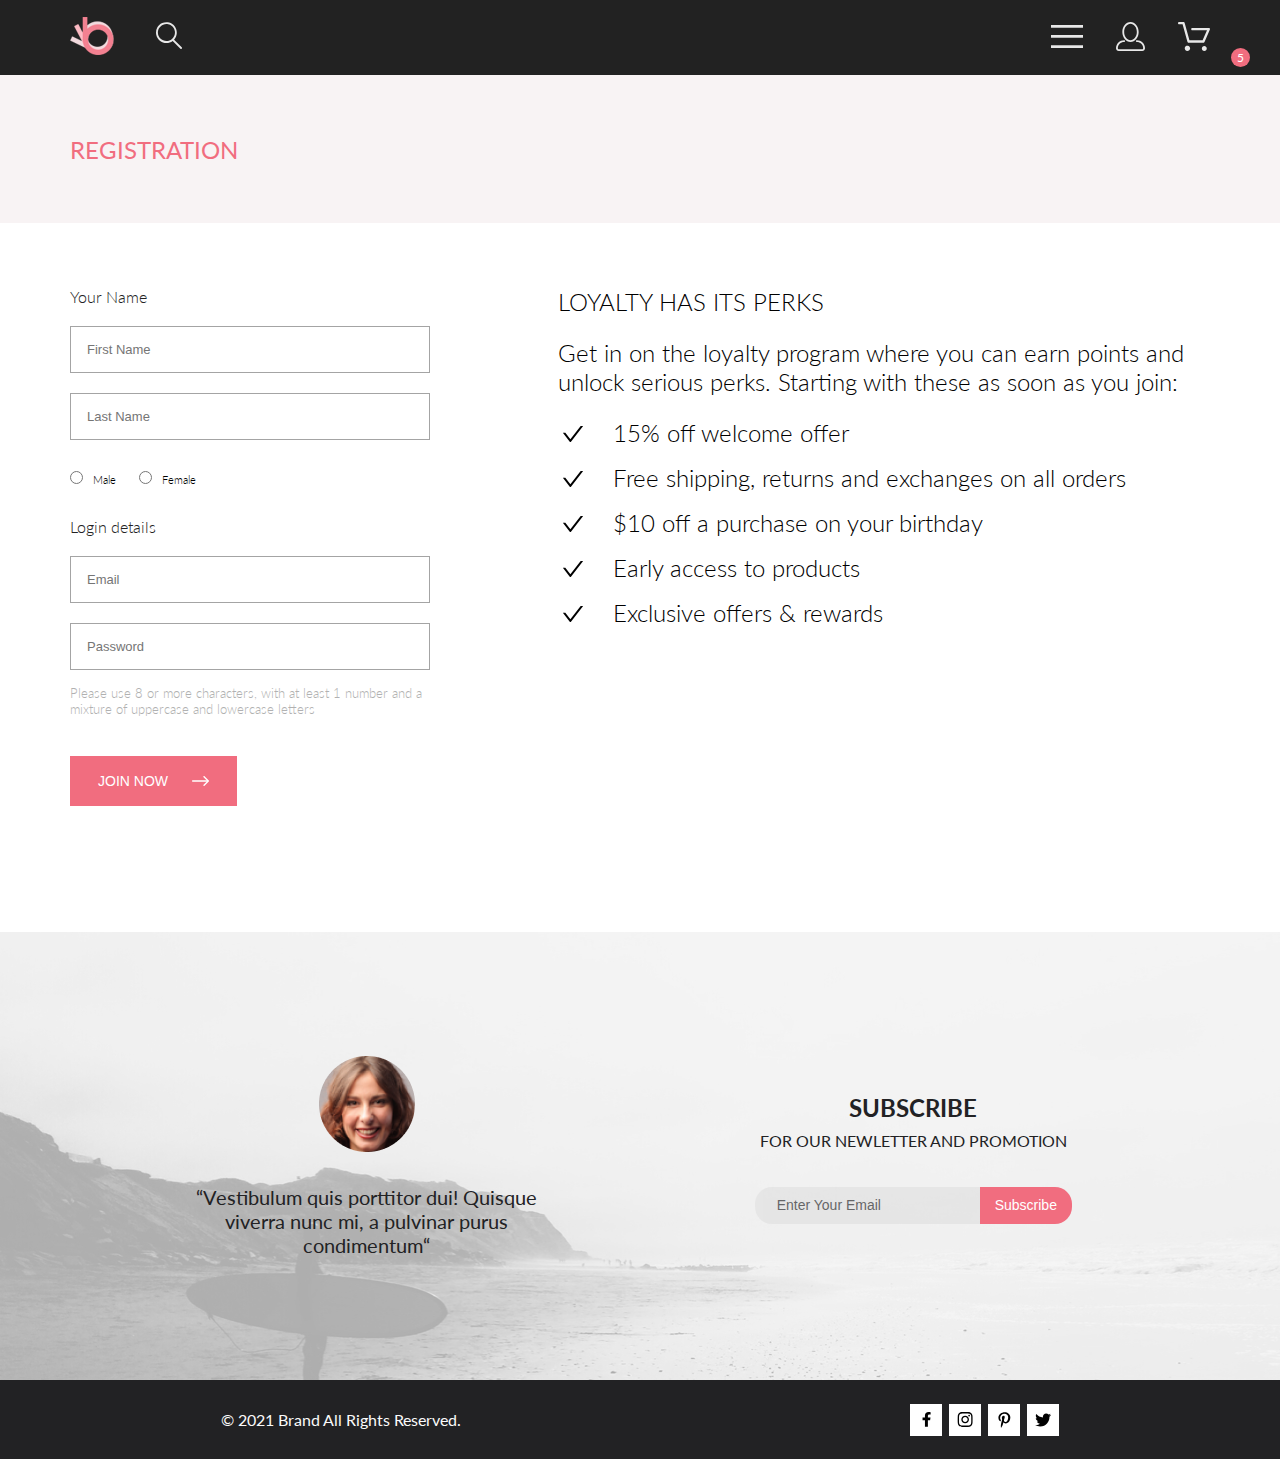
<file: registration.html>
<!DOCTYPE html>
<html lang="ru">
<head>
    <meta charset="UTF-8">
    <meta name="viewport" content="width=device-width, initial-scale=1.0">
    <title>Cart</title>
    <link rel="preconnect" href="https://fonts.gstatic.com">
    <link href="https://fonts.googleapis.com/css2?family=Lato:wght@300;400;700;900&display=swap" rel="stylesheet">
    <link rel="stylesheet" href="style.css">
</head>
<body>

    <header class="header">
        <div class="container">
            <div class="header__inner">
                <div class="header__box-left">
                    <ul class="main-list">
                        <li class="main-item">
                            <a class="main-link" href="#">
                                <img src="images/logo.png" alt="logo">
                            </a>
                        </li>
                        <li class="main-item">
                            <a class="main-link" href="#">
                                <img src="images/loupe.svg" alt="search">
                            </a>
                        </li>
                    </ul>
                </div>
                <div class="header__box-right">
                    <ul class="user-list">
                        <li class="user-list__item">
                            <div class="user-list__link">
                                <img src="images/menu.svg" alt="menu">
                            </div>
                        </li>
                        <li class="user-list__item">
                            <a class="user-list__link" href="#">
                                <div class="user-list__item-hidden">
                                    <img src="images/user.svg" alt="user">
                                </div>
                            </a>
                        </li>
                        <li class="user-list__item">
                            <a class="user-list__link" href="#">
                                <div class="user-list__item-hidden">
                                    <img src="images/basket.svg" alt="basket">
                                <p class="basket__num">5</p>
                                </div>
                            </a>
                        </li>
                    </ul>
                </div>
                <div class="header__hamburger hidden">
                    <div class="menu">
                        <img class="menuClose" src="images/close-icon.png" alt="">
        
                        <div class="menuTitle">MENU</div>
                        
                        <div class="menuUnit">
                            <div class="menuHeader">
                                MAN
                            </div>
                            <a href="#">Accessories</a>
                            <a href="#">Bags</a>
                            <a href="#">Denim</a>
                            <a href="#">T-Shirts</a>
                        </div>
        
                        <div class="menuUnit">
                            <div class="menuHeader">
                                WOMAN
                            </div>
                            <a href="#">Accessories</a>
                            <a href="#">Jackets & Coats</a>
                            <a href="#">Polos</a>
                            <a href="#">T-Shirts</a>
                            <a href="#">Shirts</a>
                        </div>
        
                        <div class="menuUnit">
                            <div class="menuHeader">
                                KIDS
                            </div>
                            <a href="#">Accessories</a>
                            <a href="#">Jackets & Coats</a>
                            <a href="#">Polos</a>
                            <a href="#">T-Shirts</a>
                            <a href="#">Shirts</a>
                            <a href="#">Bags</a>
                        </div>
                        
                    </div>
                </div>
            </div>
        </div>
    </header>

    <div class="breadcrumbs">
        <div class="container">
            <div class="breadcrumbs__inner">
                <div class="breadcrumbs__title">
                    REGISTRATION
                </div>
            </div>
        </div>
    </div>

    <div class="registration">
        <div class="registration__form">
            <form action="#">
                <p class="registration__form-title">Your Name</p>
                <input class="registration__form-input" type="text" placeholder="First Name">
                <input class="registration__form-input" type="text" placeholder="Last Name">
                <label for="gender">
                    <input class="registration__form-radio" type="radio" name="gender">Male
                    <input class="registration__form-radio" type="radio" name="gender">Female
                </label>
                <p class="registration__form-title">Login details</p>
                <input class="registration__form-input" type="email" placeholder="Email">
                <input class="registration__form-input" type="password" placeholder="Password">
                <p class="registration__form-text">Please use 8 or more characters, with at least 1 number and a mixture of uppercase and lowercase letters</p>
                <button>JOIN NOW <img src="images/arrow-btn.svg" alt=""></button>
            </form>
        </div>
        <div class="registration__text">
            <p>LOYALTY HAS ITS PERKS</p>
            <p>Get in on the loyalty program where you can earn points and unlock serious perks. Starting with these as soon as you join:</p>
            <ul>
                <li class="registration__text-item">15% off welcome offer</li>
                <li class="registration__text-item">Free shipping, returns and exchanges on all orders</li>
                <li class="registration__text-item">$10 off a purchase on your birthday</li>
                <li class="registration__text-item">Early access to products</li>
                <li class="registration__text-item">Exclusive offers & rewards</li>
            </ul>
        </div>
    </div>

    <footer class="footer">
        <div class="footer__top">
            <div class="container">
                <div class="footer__top-inner">
                    <div class="footer__top-item">
                        <div class="footer__top-img">
                            <img src="images/footer-face.png" alt="face">
                        </div>
                        <p class="footer__quote">“Vestibulum quis porttitor dui! Quisque viverra nunc mi, a pulvinar purus condimentum“</p>
                    </div>
                    <div class="footer__top-item">
                        <p class="footer__top-sub">SUBSCRIBE</p>
                        <p class="footer__top-sub__description">FOR OUR NEWLETTER AND PROMOTION</p>
                        <form class="footer-form">
                            <input class="footer-form__input" type="email" placeholder="Enter Your Email">
                            <button class="footer-form__btn" type="submit">Subscribe</button>
                        </form>
                    </div>
                </div>
            </div>
        </div>
        <div class="footer__bottom">
            <div class="container" >
                <div class="footer__bottom-inner">
                    <div class="footer__bottom-copy">
                        <p class="footer__bottom-copy__text" >© 2021  Brand  All Rights Reserved.</p>
                    </div>
                    <div class="footer__bottom-social">
                        <ul class="social-list">
                            <li class="social-list__item">
                                <a class="social-list__link" href="#">
                                    <div class="social-list__img">
                                        <svg width="9" height="15" viewBox="0 0 9 15" xmlns="http://www.w3.org/2000/svg">
                                            <path d="M8.08836 8.28L8.50686 5.61602H5.89022V3.88729C5.89022 3.15847 6.25574 2.44806 7.42765 2.44806H8.61722V0.179975C8.61722 0.179975 7.53772 0 6.50561 0C4.35073 0 2.9422 1.27593 2.9422 3.5857V5.61602H0.546875V8.28H2.9422V14.72H5.89022V8.28H8.08836Z" fill="black"/>
                                        </svg>
                                    </div>
                                </a>
                            </li>
                            <li class="social-list__item">
                                <a class="social-list__link" href="#">
                                    <div class="social-list__img">
                                        <svg width="16" height="15" viewBox="0 0 16 15" xmlns="http://www.w3.org/2000/svg">
                                            <path d="M8.13897 3.68159C6.02383 3.68159 4.31774 5.38491 4.31774 7.49663C4.31774 9.60835 6.02383 11.3117 8.13897 11.3117C10.2541 11.3117 11.9602 9.60835 11.9602 7.49663C11.9602 5.38491 10.2541 3.68159 8.13897 3.68159ZM8.13897 9.9769C6.77211 9.9769 5.65467 8.8646 5.65467 7.49663C5.65467 6.12866 6.76878 5.01636 8.13897 5.01636C9.50915 5.01636 10.6233 6.12866 10.6233 7.49663C10.6233 8.8646 9.50583 9.9769 8.13897 9.9769ZM13.0078 3.52554C13.0078 4.02026 12.6087 4.41538 12.1165 4.41538C11.621 4.41538 11.2252 4.01694 11.2252 3.52554C11.2252 3.03413 11.6243 2.63569 12.1165 2.63569C12.6087 2.63569 13.0078 3.03413 13.0078 3.52554ZM15.5386 4.42866C15.4821 3.23667 15.2094 2.18081 14.3347 1.31089C13.4634 0.440967 12.4058 0.168701 11.2119 0.108936C9.9814 0.039209 6.29321 0.039209 5.0627 0.108936C3.8721 0.165381 2.81453 0.437646 1.93987 1.30757C1.06522 2.17749 0.795836 3.23335 0.735973 4.42534C0.666134 5.65386 0.666134 9.33608 0.735973 10.5646C0.79251 11.7566 1.06522 12.8124 1.93987 13.6824C2.81453 14.5523 3.86878 14.8246 5.0627 14.8843C6.29321 14.9541 9.9814 14.9541 11.2119 14.8843C12.4058 14.8279 13.4634 14.5556 14.3347 13.6824C15.2061 12.8124 15.4788 11.7566 15.5386 10.5646C15.6085 9.33608 15.6085 5.65718 15.5386 4.42866ZM13.949 11.8828C13.6895 12.5335 13.1874 13.0349 12.5322 13.2972C11.5511 13.6857 9.22314 13.596 8.13897 13.596C7.05479 13.596 4.72348 13.6824 3.74573 13.2972C3.09389 13.0382 2.59171 12.5369 2.32898 11.8828C1.93987 10.9033 2.02967 8.57905 2.02967 7.49663C2.02967 6.41421 1.9432 4.08667 2.32898 3.1105C2.58838 2.45972 3.09056 1.95835 3.74573 1.69604C4.7268 1.30757 7.05479 1.39722 8.13897 1.39722C9.22314 1.39722 11.5545 1.31089 12.5322 1.69604C13.184 1.95503 13.6862 2.4564 13.949 3.1105C14.3381 4.08999 14.2483 6.41421 14.2483 7.49663C14.2483 8.57905 14.3381 10.9066 13.949 11.8828Z" fill="black"/>
                                        </svg>
                                    </div>
                                </a>
                            </li>
                            <li class="social-list__item">
                                <a class="social-list__link" href="#">
                                    <div class="social-list__img">
                                        <svg width="13" height="16" viewBox="0 0 13 16" xmlns="http://www.w3.org/2000/svg">
                                            <path d="M6.74032 0.203125C3.55564 0.203125 0.408203 2.34063 0.408203 5.8C0.408203 8 1.63738 9.25 2.38233 9.25C2.68963 9.25 2.86655 8.3875 2.86655 8.14375C2.86655 7.85313 2.13091 7.23438 2.13091 6.025C2.13091 3.5125 4.03055 1.73125 6.4889 1.73125C8.60271 1.73125 10.1671 2.94062 10.1671 5.1625C10.1671 6.82187 9.50597 9.93437 7.36422 9.93437C6.59133 9.93437 5.93018 9.37187 5.93018 8.56563C5.93018 7.38438 6.74963 6.24062 6.74963 5.02187C6.74963 2.95312 3.835 3.32812 3.835 5.82812C3.835 6.35313 3.90018 6.93437 4.13298 7.4125C3.70463 9.26875 2.82931 12.0344 2.82931 13.9469C2.82931 14.5375 2.91311 15.1188 2.96899 15.7094C3.07452 15.8281 3.02175 15.8156 3.18316 15.7563C4.74757 13.6 4.69169 13.1781 5.3994 10.3562C5.78119 11.0875 6.76826 11.4812 7.55046 11.4812C10.8469 11.4812 12.3275 8.24688 12.3275 5.33125C12.3275 2.22813 9.66427 0.203125 6.74032 0.203125Z" fill="black"/>
                                        </svg>  
                                    </div>
                                </a>
                            </li>
                            <li class="social-list__item">
                                <a class="social-list__link" href="#">
                                    <div class="social-list__img">
                                        <svg width="17" height="14" viewBox="0 0 17 14" xmlns="http://www.w3.org/2000/svg">
                                            <path d="M14.417 3.74052C14.427 3.88264 14.427 4.0248 14.427 4.16692C14.427 8.50192 11.1498 13.4969 5.15986 13.4969C3.31448 13.4969 1.60022 12.9588 0.158203 12.0248C0.420396 12.0552 0.67247 12.0654 0.944752 12.0654C2.46741 12.0654 3.8691 11.5476 4.98843 10.6644C3.5565 10.6339 2.3565 9.68977 1.94305 8.39027C2.14475 8.4207 2.34642 8.44102 2.5582 8.44102C2.85063 8.44102 3.14308 8.40039 3.41533 8.32936C1.92291 8.02477 0.803551 6.70498 0.803551 5.11108V5.07048C1.23715 5.31414 1.74139 5.46642 2.2758 5.4867C1.39849 4.89786 0.823727 3.8928 0.823727 2.75573C0.823727 2.14661 0.985041 1.58823 1.26741 1.10092C2.87077 3.09077 5.28086 4.39023 7.98334 4.53239C7.93293 4.28873 7.90266 4.03495 7.90266 3.78114C7.90266 1.97402 9.35477 0.501953 11.1598 0.501953C12.0976 0.501953 12.9446 0.897891 13.5396 1.53748C14.2757 1.39536 14.9816 1.12123 15.6068 0.745609C15.3648 1.50705 14.8505 2.14664 14.1749 2.5527C14.8304 2.48167 15.4657 2.29889 16.0505 2.04511C15.6069 2.69483 15.0522 3.27348 14.417 3.74052Z" fill="black"/>
                                        </svg>
                                    </div>
                                </a>
                            </li>
                        </ul>
                    </div>
                </div>
            </div>  
        </div>    
    </footer>

    <script src="script.js"></script>
</body>
</html>
</file>
<file: style.css>
/* *, *::before, *::after {
    box-sizing: inherit;
} */

* {
    margin: 0;
    padding: 0;
}

html {
    box-sizing: border-box;
}

svg path {
    fill:inherit;
    stroke:inherit;
    stroke-width:inherit;
}

a {
    text-decoration: none;
    color: inherit;
}

ul {
    list-style: none;
}

body {
    font-family: 'Lato', sans-serif;
    font-weight: normal;
}

.container {
    max-width: 1600px;
    margin: 0 auto;
}

.header {
    background-color: #222222;
    position: relative;
}

.header__inner {
    margin: 0 auto;
    padding: 0 20px;
    display: flex;
    justify-content: space-between;
    height: 75px;
    max-width: 1140px;
    align-items: center;
}

.main-list {
    display: flex;
    align-items: center;
}

.main-item {
    padding-right: 41px;
}

.user-list {
    display: flex;
    align-items: center;
}

.user-list__item {
    padding-left: 33px;
    position: relative;
}

.user-list__link {
    position: relative;
    cursor: pointer;
}

.header__hamburger {
    position: absolute;
    width: 100%;
    height: 100vh;
    top: 75px;
    right: 0;
    z-index: 2;
    overflow: auto;
}

.basket__num {
    position: absolute;
    width: 19px;
    height: 19px;
    font-size: 12px;
    line-height: 19px;
    color: #FFFFFF;
    background-color: #F16D7F;
    border-radius: 50%;
    text-align: center;
    bottom: -13px;
    right: -40px;
    align-self: center;
}

.banner {
    background-color: #F1E4E6;
    height: 764px;
    margin-bottom: 65px;  
}

.banner__link {
    display: flex;
    justify-content: space-evenly;
    max-height: 764px;
}

.banner__text {
    margin-top: 290px;
}

.banner__text img {
    max-width: 100%;
}

.banner__text2, .banner__text3 {
    display: none;
}

.hidden {
    display: none;
}

.menu {
    width: 232px;
    height: 690px;
    background-color: white;
    margin-left: auto;
    box-shadow: 6px 4px 35px rgba(0, 0, 0, 0.21);
    padding: 37px 24px;
}

.menuClose {
    position: absolute;
    right: 16px;
    top: 16px;
    cursor: pointer;
}

.menuTitle {
    font-weight: bold;
    font-size: 14px;
    line-height: 17px;
    color: #000;
    margin-bottom: 16px;
}

.menuHeader {
    font-size: 14px;
    line-height: 33px;
    color: #f16d7f;
}

.menuUnit a {
    display: block;
    font-size: 14px;
    line-height: 33px;
    color: #6f6e6e;
    text-decoration: none;
    margin-left: 21px;
}

.categories__inner {
    display: grid;
    gap: 30px;
    margin: 0 auto 96px;
    max-width: 1140px;
}

.categories__inner-top {
    display: flex;
    justify-content: center;
    gap: 30px;
}

.categories__inner-top__img1 {
    background-image: url('images/categories-1.png');
    background-size: cover;
    width: 33%;
}

.categories__inner-top__img2 {
    background-image: url('images/categories-2.png');
    background-size: cover;
    width: 33%;
}

.categories__inner-top__img3 {
    background-image: url('images/categories-3.png');
    background-size: cover;
    width: 33%;
}

.categories__inner-top a {
    background: rgba(33, 22, 22, 0.7);
    height: 260px;
    display: block;
}

.categories__inner-top__img4 {
    background-image: url('images/categories-4.png');
    background-size: cover;
    background-position: center;
    width: 100%;
}

.categories__inner-bottom a {
    background: rgba(33, 22, 22, 0.7);
    height: 180px;
    display: block;
}

.categories__inner-bottom {
    display: flex;
    justify-content: center;
}

.categories__inner-top .categories__span1 {
    padding-top: 105px;
}

.categories__inner-bottom .categories__span1 {
    padding-top: 65px;
}

.categories__span1 {
    display: block;
    font-size: 16px;
    line-height: 19px;
    text-align: center;
    color: #FFFFFF;
}

.categories__span2 {
    display: block;
    font-size: 22px;
    line-height: 40px;
    text-align: center;
    color: #F16D7F;
}

.fetured__inner {
    text-align: center;
}

.fetured__heading {
    font-size: 30px;
    line-height: 36px;
    color: #222222;
    margin-bottom: 6px;
}

.fetured__description {
    font-size: 14px;
    line-height: 17px;
    color: #9F9F9F;
    margin-bottom: 48px;
}

.products {
    margin: 0 auto;
    max-width: 1140px;
    display: flex;
    gap: 30px;
    flex-wrap: wrap;
    justify-content: center;
}

.products__card {
    width: 360px;
    min-height: 581px;
    text-align: left;
    background-color: #F8F8F8;
}

.products__card-img {
    position: relative;
    height: 420px;
}

.products__card-hover {
    display: none;
    width: 100%;
    height: 100%;
}

.products__card-hover__link {
    display: flex;
    border: 1px solid #fff;
    justify-content: center;
    align-items: center;
    width: 138px;
    height: 43px;
    margin: 188px auto;
    transition: 0.2s;
}

.products__card-hover__link:hover {
    transform: scale(1.05);
}

.products__card-hover__text {
    font-size: 14px;
    line-height: 17px;
    color: #FFFFFF;
    padding-left: 11px;
}

.products__card:hover .products__card-hover {
    display: block;
    position: absolute;
    background-color: rgba(58, 56, 56, 0.86);
}

.products__card-text {
    padding: 0 18px;
}

.products__card-heading {
    font-size: 13px;
    line-height: 16px;
    color: #000000;
    margin-top: 25px;
    margin-bottom: 12px;
}

.products__card-description {

    font-weight: 300;
    font-size: 14px;
    line-height: 17px;
    color: #5D5D5D;
    margin-bottom: 18px;
}

.price {
    font-size: 16px;
    line-height: 19px;
    color: #F16D7F;
}

.fetured__more-link {
    display: inline-block;
    padding: 14px 38px;
    font-size: 16px;
    line-height: 19px;
    color: #F26376;
    margin: 48px 0 95px;
    border: 1px solid #FF6A6A;
    transition: 0.3s;
}

.fetured__more-link:hover {
    color: #FFFFFF;
    background-color: #FF6A6A;
}

.shop-info {
    background-color: #222224;
}

.shop-info__inner {
    min-height: 341px;
    display: flex;
    justify-content: center;
    gap: 30px;
    padding: 0 15px;
}

.shop-info__item {
    width: 360px;
    text-align: center;
    align-self: center;
}

.shop__info-heading {
    font-size: 19.96px;
    line-height: 24px;
    color: #FBFBFB;
    margin: 28px 0 16px;
}

.shop__info-description {
    font-weight: 300;
    font-size: 13.972px;
    line-height: 17px;
    color: #FBFBFB;
}

.footer__top {
    background-image: url(images/footer.jpg);
    background-repeat: no-repeat;
    background-size: cover;
}

.footer__top-inner {
    height: 448px;
    display: flex;
    justify-content: space-evenly;
}

.footer__top-item {
    width: 360px;
    text-align: center;
    display: flex;
    flex-direction: column;
    justify-content: center;
}

.footer__quote {
    margin-top: 30px;
    font-size: 20px;
    line-height: 24px;
    color: #222224;
}

.footer__top-sub {
    font-weight: bold;
    font-size: 24px;
    line-height: 167.2%;
    color: #222224;
}

.footer__top-sub__description {
    line-height: 167.2%;
    color: #222224;
    margin-bottom: 32px;
}

.footer-form {
    display: flex;
    justify-content: center;
}

.footer-form__input {
    background-color: #E1E1E1;
    border: none;
    padding: 0 22px;
    font-size: 14px;
    line-height: 17px;
    color: #222224;
    opacity: 0.67;
    border-top-left-radius: 17px;
    border-bottom-left-radius: 17px;
}

.footer-form__input:focus {
    outline: 0;
}

.footer-form__input::placeholder {
    color: #222224;
}

.footer-form__btn {
    cursor: pointer;
    padding: 10px 15px;
    border: none;
    font-size: 14px;
    line-height: 17px;
    color: #FFFFFF;
    background-color: #F16D7F;
    border-top-right-radius: 17px;
    border-bottom-right-radius: 17px;
}

.footer__bottom {
    background-color: #222224;
}

.footer__bottom-inner {
    display: flex;
    justify-content: space-around;
    height: 79px;
}

.footer__bottom-copy {
    align-self: center;
}

.footer__bottom-copy__text {
    font-size: 16px;
    line-height: 19px;
    color: #FBFBFB;
}

.footer__bottom-social {
    align-self: center;
}
.social-list {
    display: flex;
}

.social-list__item {
    background-color: #fff;
    margin-left: 7px;
}

.social-list__link {
    display: flex;
    justify-content: center;
    width: 32px;
    height: 32px;
}
.social-list__link:hover {
    background-color: #F16D7F;
    fill:white;
}

.social-list__img {
    display: flex;
    align-items: center;
}

@media (max-width: 768px) {
    .container {
        max-width: 768px;
    }
    .header {
        padding: 0 15px;
    }
    .header__inner {
        padding: 0;
    }
    .banner {
        max-height: 368px;
        margin-bottom: 20px;
    }
    .banner__man img {
        max-height: 368px;
    }
    .banner__text {
        display: none;
    }
    .banner__text2 {
        display: block;
        /* margin-left: 120px; */
        margin-top: 138px;
    }

    .banner__text2 img {
        max-width: 100%;
    }

    .menu {
        max-height: 294px;
        overflow: auto;
    }
    .categories__inner {
        gap: 19px;
        padding: 0 15px;
    }
    .categories__inner-top {
        gap: 19px;
    }
    .categories__inner-top a {
        /* width: 232px; */
        height: 168px;
    }
    .categories__inner-bottom a {
        /* width: 735px; */
        height: 116px;
    }
    .categories__inner-top .categories__span1 {
        padding-top: 59px;
    }

    .categories__span2 {
        line-height: 20px;
    }

    .categories__inner-bottom .categories__span1 {
        padding-top: 33px;
    }
    .products {
        max-width: 738px;
        gap: 16px;
    }
    .fetured__more-link {
        margin: 33px 0 65px;
    }
    .shop-info__inner {
        flex-direction: column;
        padding: 48px 0 64px;
    }
    .footer__top {
    background-position: -383px;
    }
    .footer__top-inner {
        flex-direction: column;
        gap: 120px;
        align-items: center;
        min-height: 693px;
    }
    .footer__bottom-inner {
        justify-content: space-between;
        padding: 0 32px;
    }
}

@media (max-width: 375px) {
    .container {
        max-width: 375px;
    }
    .header {
        padding: 0 16px;
    }
    .user-list__item-hidden {
        display: none;
    }
    .user-list__item {
        padding-left: 0;
    }
    .banner {
        max-height: 363px;
        margin-bottom: 64px;
    }
    .banner__man {
        display: none;
    }
    .banner__text2 {
        display: none;
    }
    .banner__text3 {
        display: block;
        margin-top: 148px;
    }
    .menu {
        max-height: 289px;
    }
    .categories__inner  {
        gap: 32px;
        margin-bottom: 64px;
    }
    .categories__inner-top {
        flex-wrap: wrap;
        gap: 32px;
    }
    .categories__inner-top a {
        width: 100%;
        height: 247px;
    }
    .categories__inner-bottom a {
        width: 100%;
        height: 111px;
    }
    .categories__inner-top .categories__span1 {
        padding-top: 98px;
    }

    .categories__inner-top__img1 {
        width: 100%;
    }

    .categories__inner-top__img2 {
        width: 100%;
    }

    .categories__inner-top__img3 {
        width: 100%;
    }

    .categories__inner-bottom .categories__span1 {
        padding-top: 30px;
    }
    .products {
        width: 360px;
    }
    .footer__bottom-inner {
        flex-direction: column-reverse;
        min-height: 143px;
        justify-content: space-around;
    }
    .footer__bottom-social {
        margin-top: 43px;
    }
}

.breadcrumbs {
    background-color: #F8F3F4;
}

.breadcrumbs__inner {
    display: flex;
    justify-content: space-between;
    padding: 0 30px;
    min-height: 148px;
    align-items: center;
    max-width: 1140px;
    margin: 0 auto;
    flex-wrap: wrap;
}

.breadcrumbs__title {
    font-size: 24px;
    line-height: 29px;
    color: #F16D7F;
    padding-right: 20px;
}

.breadcrumbs__list-item {
    display: inline-block;

    position: relative;
    font-weight: 300;
    font-size: 14px;
    line-height: 17px;
    color: #636363;
}

.breadcrumbs__list-item:not(:first-child) {
        padding-left: 12px;
    margin-left: 6px;
}

.breadcrumbs__list-item::after {
    content: '/';
    position: absolute;
    left: 0;
}

.breadcrumbs__list-item:first-child::after {
    display: none;
}

.breadcrumbs__list-item:last-child span {
    color: #F16D7F;
    font-weight: bold;
}

.filters__inner {
    max-width: 1140px;
    display: flex;
    margin: 51px auto 64px;
    padding-left: 20px;
}

.filters-global {
    position: relative;
    padding-right: 20px;
}

.filter-global__label {
    padding-right: 11px;
    font-weight: 600;
    font-size: 14px;
    line-height: 17px;
    color: #000000;
    position: relative;
    z-index: 3;
    cursor: pointer;
}
.filter-pink {
    color: #EF5B70;
}

.filters-global img {
    position: relative;
    z-index: 3;
}

.filter__menu {
    padding: 46px 17px 17px 17px;
    box-sizing: border-box;
    width: 360px;
    height: 531px;
    box-shadow: 6px 4px 35px rgba(0, 0, 0, 0.21);
    position: absolute;
    background-color: #fff;
    left: -7px;
    top: -7px;
    z-index: 2;
}

.filter__menu-category_title {
    font-size: 14px;
    line-height: 37px;
    color: #ef5b70;
    padding-left: 11px;
    min-height: 37px;
    border-bottom: 1px solid #ebebeb;
    margin-bottom: 24px;
    position: relative;
    cursor: pointer;
}

.filter__menu-category_title:before {
    content: "";
    width: 5px;
    min-height: inherit;
    background: #ef5b70;
    position: absolute;
    left: 0;
    top: 1px;
}

.filter__menu-category:not(:last-child) {
    margin-bottom: 24px;
}

.filter__menu-category a {
    display: block;
    text-decoration: none;
    padding-left: 34px;
    padding-right: 16px;
    font-size: 14px;
    line-height: 17px;
    color: #6f6e6e;
}

.filter__menu-category a:not(:last-child) {
    margin-bottom: 11px;
}

.filters-mini {
    display: flex;
    justify-content: center;
    margin-left: 320px;
}

.filters-mini__item {
    padding-right: 28px;
    font-size: 14px;
    line-height: 17px;
    color: #6F6E6E;
    cursor: pointer;
}

.filters-mini__item img {
    padding-left: 10px;
}

.filter-mini__size {
    position: relative;
}

.filter__sizes {
    position: absolute;
    width: 79px;
    height: 103px;
    background: #ffffff;
    box-shadow: 6px 4px 35px rgba(0, 0, 0, 0.21);
    padding: 7px 9px;
    box-sizing: border-box;
    font-size: 14px;
    color: #6f6e6e;
    z-index: 1;
}

.filter__sizes > div:not(:last-child) {
    margin-bottom: 6px;
}

.pagination {
    padding: 48px 0 96px;
    display: flex;
    justify-content: center;
}

.pagination-list {
    width: 283px;
    height: 43px;
    border: 1px solid #EBEBEB;
    display: flex;
    justify-content: center;
    align-items: center;
}

.pagination-list__item {
    font-weight: 300;
    font-size: 16px;
    line-height: 19px;
    color: #636363;
    padding: 12px 9px;
}

.pagination-list__item.active {
    color: #EF5B70;
}

.pagination-list__item a {
    display: block;
}

@media (max-width: 768px) {
    .breadcrumbs__inner {
        padding: 0 16px;
    }
    .filters__inner {
        margin: 24px 0 40px;
        justify-content: space-between;
        flex-wrap: wrap;
    }
    .filters-mini {
         margin-left: 0;
    }
    .products__card:last-child {
        display: none;
    }
    .pagination {
        padding: 40px 0 63px;
    }
}

@media (max-width: 375px) {
    .breadcrumbs__inner {
        flex-direction: column;
        justify-content: center;
    }
    .breadcrumbs__title {
        padding-bottom: 32px;
    }
    .filters__inner {
        margin-bottom: 32px;
    }
    .filter-global__label {
        display: none;
    }
    .filter-global__img {
        width: 37px;
        height: 25px;
        padding-left: 8px;
    }
    .filters-mini__item {
        padding-right: 8px;
        font-size: 12px;
        line-height: 14px;
    }
    .filters-mini__item:not(:last-child) {
        padding-right: 25px;
    }
    .filters-mini__item img {
        padding-left: 7px;
    }
}

.product {
    position: relative;
}

.preview {
    background-color: #F7F7F7;
}

.preview__inner {
    min-height: 777px;
    display: flex;
    align-items: center;
    position: relative;
}

.preview-nav {
    display: flex;
    justify-content: space-between;
    width: 100%;
}

.preview-nav__item {
    width: 47px;
    height: 47px;
    background-color: rgba(42, 42, 42, 0.15);
    display: flex;
    justify-content: center;
    align-items: center;
    z-index: 1;
}

.preview-nav__item:hover {
    fill: #F16D7F;
    cursor: pointer;
}

.preview-img {
    position: absolute;
    width: 100%;
    top: 11px;
    text-align: center;
}

.description {
    display: flex;
    justify-content: center;
}
.description__inner {
    max-width: 1140px;
    min-height: 600px;
    border: 1px solid #EAEAEA;
    position: absolute;
    top: 712px;
    background-color: #fff;
}

.description__box {
    padding: 0 250px;
    max-width: 640px;
    text-align: center;
}

.description__box-section {
    font-weight: 300;
    font-size: 14px;
    line-height: 17px;
    color: #F16D7F;
    margin: 65px 0 12px;
}

.description__box h3 {
    font-weight: 300;
    font-size: 18px;
    line-height: 22px;
    color: #4D4D4D;
    margin-top: 12px;
}

.description__box-text {
    font-weight: 300;
    font-size: 14px;
    line-height: 17px;
    text-align: center;
    color: #5E5E5E;
    margin: 48px 0 32px;
}

.description__box-price {
    font-weight: 300;
    font-size: 24px;
    line-height: 29px;
    color: #EF5B70;
    padding-bottom: 65px;
    border-bottom: 1px solid #EAEAEA;
}

.description__box-select {
    display: flex;
    justify-content: center;
    margin: 65px 0 49px;
}

.description__box-select__item {
    font-size: 14px;
    line-height: 17px;
    color: #6F6E6E;
}

.description__box-select__item + .description__box-select__item {
    padding-left: 23px;
}

.description__box-select__item p::after {
    content: url('images/filter2.svg');
    padding-left: 9px;
}

.description__add-btn {
    width: 211px;
    height: 47px;
    border: 1px solid #FF6A6A;
    background-color: #fff;
    font-size: 16px;
    line-height: 19px;
    color: #F26376;
    display: flex;
    align-items: center;
    margin: 0 auto 20px;
    justify-content: center;
    transition: 0.3s;
}

.description__add-btn img {
    padding-right: 23px;
}

.description__add-btn:hover {
    transform: scale(1.02);
}

.fetured__catalog {
    margin: 665px 0 129px;
}

@media (max-width: 768px) {
    .preview__inner {
        min-height: 624px;
    }
    .preview-img img{
        width: 100%;
    }
    .description__inner {
        max-width: 768px;
        min-height: 600px;
        border: 1px solid #EAEAEA;
        position: static;
    }

    .description__box {
        padding: 0 64px;
        max-width: 640px;
        text-align: center;
    }
    
    .fetured__catalog {
        margin-top: 129px;
    }
}

@media (max-width: 375px) {
    .preview-img {
        top: 85px;
    }
    .preview-img img{
        width: 100%;
    }
    .description__inner {
        min-width: 200px;
        max-width: 375px;
    }
    .description__box {
        min-width: 200px;
        max-width: 374px;
        padding: 0 12px;
        box-sizing: border-box;
    }
    .description__box-select__item {
    font-size: 10px;
    line-height: 12px;
    }
    .description__box-text {
        margin-top: 32px;
    }
    .description__box-price {
        padding-bottom: 32px;
    }
    .fetured__catalog {
        margin-top: 64px;
    }
    .fetured__catalog {
        margin-bottom: 64px;
    }
}

.cart__inner {
    max-width: 1140px;
    margin: 96px auto 0;
    display: flex;
    justify-content: space-between;
    flex-wrap: wrap;
}

.cart__cards-card {
    display: flex;
    width: 652px;
    height: 306px;
    box-shadow: 17px 19px 24px rgba(0, 0, 0, 0.13);
    margin-bottom: 40px;
    position: relative;
}

.cart__cards-card > img {
    width: 262px;
}

.cart__cards-card__desc {
    margin: 22px 0 0 32px;
    max-width: 205px;
}

.cart__cards-card__desc h3 {
    font-size: 24px;
    line-height: 29px;
    color: #222222;
    margin-bottom: 42px;
}

.cart__cards-card__desc li {
    font-size: 22px;
    line-height: 26px;
    color: #575757;
    margin-bottom: 6px;
}

.cart__cards-card__desc span {
    color: #F16D7F;
}

.cart__cards-card__desc input {
    width: 43px;
    margin-left: 24px;
    border: 1px solid #EAEAEA;
    text-align: center;
    font-size: 18px;
    line-height: 22px;
    color: #656565;
}

.card__delete {
    position: absolute;
    width: 18px;
    height: 18px;
    top: 28px;
    right: 22px;
    cursor: pointer;
}

.cart__cards-btn {
    display: flex;
    justify-content: space-between;
    margin: 72px 0 128px;
}

.cart__cards button {
    width: 234px;
    height: 49px;
    font-weight: 300;
    font-size: 14px;
    line-height: 17px;
    color: #000000;
    border: 1px solid #A4A4A4;
    cursor: pointer;
    background-color: #fff;
    transition-duration: 0.5s;
}

.cart__cards button:hover {
    background-color: #A4A4A4;
    color: #fff;
}

.checkout {
    max-width: 360px;
    margin: 0 0 30px 30px;
}

.cart__adress h3 {
    font-weight: 300;
    font-size: 16px;
    line-height: 19px;
    color: #222222;
}

.card__adress {
    max-width: 360px;
}

.cart__adress-input {
    width: 360px;
    height: 45px;
    font-weight: 300;
    font-size: 13px;
    line-height: 16px;
    color: #B1B1B1;
    margin-top: 20px;
    padding: 0 17px;
    box-sizing: border-box;
}

.cart__adress-btn {
    width: 100px;
    height: 34px;
    border: 1px solid #A4A4A4;
    background-color: #fff;
    margin-top: 23px;
    font-weight: 300;
    font-size: 11px;
    line-height: 13px;
    color: #4A4A4A;
    cursor: pointer;
    transition-duration: 0.5s;
}

.cart__adress-btn:hover {
    background-color: #A4A4A4;
    color: #fff;
}

.cart__total {
    min-width: 360px;
    height: 214px;
    background: #F5F3F3;
    margin-top: 57px;
    padding: 39px 34px 42px 34px;
    box-sizing: border-box;
    
}

.cart__total-sub {
    font-size: 11px;
    line-height: 13px;
    color: #4A4A4A;
    text-align: right;
    margin-bottom: 12px;
}

.cart__total-sub span {
    margin-left: 20px;
}

.cart__total-grand {
    font-weight: 300;
    font-size: 16px;
    line-height: 19px;
    color: #222222;
    text-align: right;
    border-bottom: 1px solid #E2E2E2;
    padding-bottom: 21px;
}

.cart__total-grand span {
    margin-left: 20px;
    color: #F16D7F;
}

.cart__total button {
    font-weight: 300;
    font-size: 16px;
    line-height: 19px;
    color: #FFFFFF;
    background: #F16D7F;
    width: 273px;
    height: 50px;
    border: none;
    margin: 12px;
    cursor: pointer;
    transition-duration: 0.5s;
}

.cart__total button:hover {
    background-color: #fff;
    color: #F16D7F;
    border: 1px solid #F16D7F;
}

@media (max-width: 768px) {
    .cart__inner {
        flex-direction: column;
        max-width: 734px;
        margin-top: 59px;
    }
    .cart__cards-card {
        width: 100%;
    }
    .cart__cards-btn {
        margin: 64px 0 62px;
        justify-content: space-around;
    }
    .checkout {
        display: flex;
        justify-content: space-between;
        max-width: 734px;
        flex-wrap: wrap;
        margin: 0 0 128px;
    }

    .cart__adress {
        max-width: 360px;
    }

    .cart__total {
        margin-top: 39px;
    }
}
/* до 530пх */
@media (max-width: 530px) {
    .cart__inner {
        width: 358px;
        margin-top: 39px;
    }
    .cart__cards-card {
        width: 358px;
        height: 188px;
        margin-bottom: 32px;
    }
    .cart__cards-card > img {
        width: 144px;
    }
    .cart__cards-card__desc {
        max-width: 140px;
        margin: 13px 0 0 17px;
    }
    .cart__cards-card__desc h3 {
        font-size: 16px;
        line-height: 19px;
        margin-bottom: 25px;
    }
    .cart__cards-card__desc li {
        font-size: 14px;
        line-height: 17px;
    }
    .cart__cards-card__desc input {
        width: 24px;
        font-size: 10px;
        line-height: 12px;
    }
    .card__delete {
        top: 17px;
        right: 12px;
    }
    .cart__cards-btn {
        margin: 30px 0 48px;
        justify-content: space-between;
    }
    .cart__cards button {
        width: 174px;
        height: 32px;
        font-size: 12px;
        line-height: 14px;
        color: #575757;
    }
    .checkout {
        width: 360px;
        flex-direction: column;
        margin-bottom: 96px;
    }
}

.registration {
    max-width: 1140px;
    margin: 64px auto 96px;
    display: flex;
    flex-wrap: wrap;
}

.registration__form {
    width: 360px;
    margin-bottom: 30px;
}

.registration__form form {
    display: flex;
    flex-direction: column;
}

.registration__form-title {
    margin-bottom: 20px;
    font-weight: 300;
    font-size: 16px;
    line-height: 19px;
    color: #222222;
}

.registration__form-input {
    height: 45px;
    font-weight: 300;
    font-size: 13px;
    line-height: 16px;
    color: #B1B1B1;
    padding: 0 16px;
    border: 1px solid #A4A4A4;
}

.registration__form-input + .registration__form-input {
    margin-top: 20px;
}

.registration__form label {
    font-weight: 300;
    font-size: 11px;
    line-height: 13px;
    color: #000000;
    margin: 31px 0;
}

.registration__form-radio {
    margin-right: 10px;
}

.registration__form-radio + .registration__form-radio {
    margin-left: 20px;
}

.registration__form-text {
    font-weight: 300;
    font-size: 13px;
    line-height: 16px;
    color: #B1B1B1;
    margin: 15px 0 39px;
}

.registration__form button {
    width: 167px;
    height: 50px;
    background: #F16D7F;
    font-size: 14px;
    line-height: 17px;
    color: #FFFFFF;
    border: none;
    cursor: pointer;
    transition: 0.3s;
}

.registration__form button:hover {
    transform: scale(1.02);
}

.registration__form img {
    margin-left: 20px;
}

.registration__text {
    margin-left: 128px;
    width: 652px;
    font-weight: 300;
    font-size: 24px;
    line-height: 29px;
    color: #000000;
}

.registration__text p {
    margin-bottom: 22px;
}

.registration__text ul {
    list-style-image: url('images/mark.svg');
    list-style-position: outside;
    margin-left: 32px;
}

.registration__text-item {
    padding-left: 23px;
}

.registration__text-item + .registration__text-item {
    margin-top: 16px;
}

@media (max-width: 768px) {
    .registration {
        max-width: 768px;
        margin-top: 40px;
    }

    .registration__form {
        margin-left: 16px;
    }

    .registration__text {
        margin-left: 22px;
        width: 355px;
        font-size: 16px;
        line-height: 19px;
    }
}

@media (max-width: 375px) {
    .registration {
        flex-direction: column;
        width: 375px;
    }
    .registration__form {
        margin: 0 auto;
    }
    .registration__text {
        margin: 40px auto 0;
    }
}
</file>
